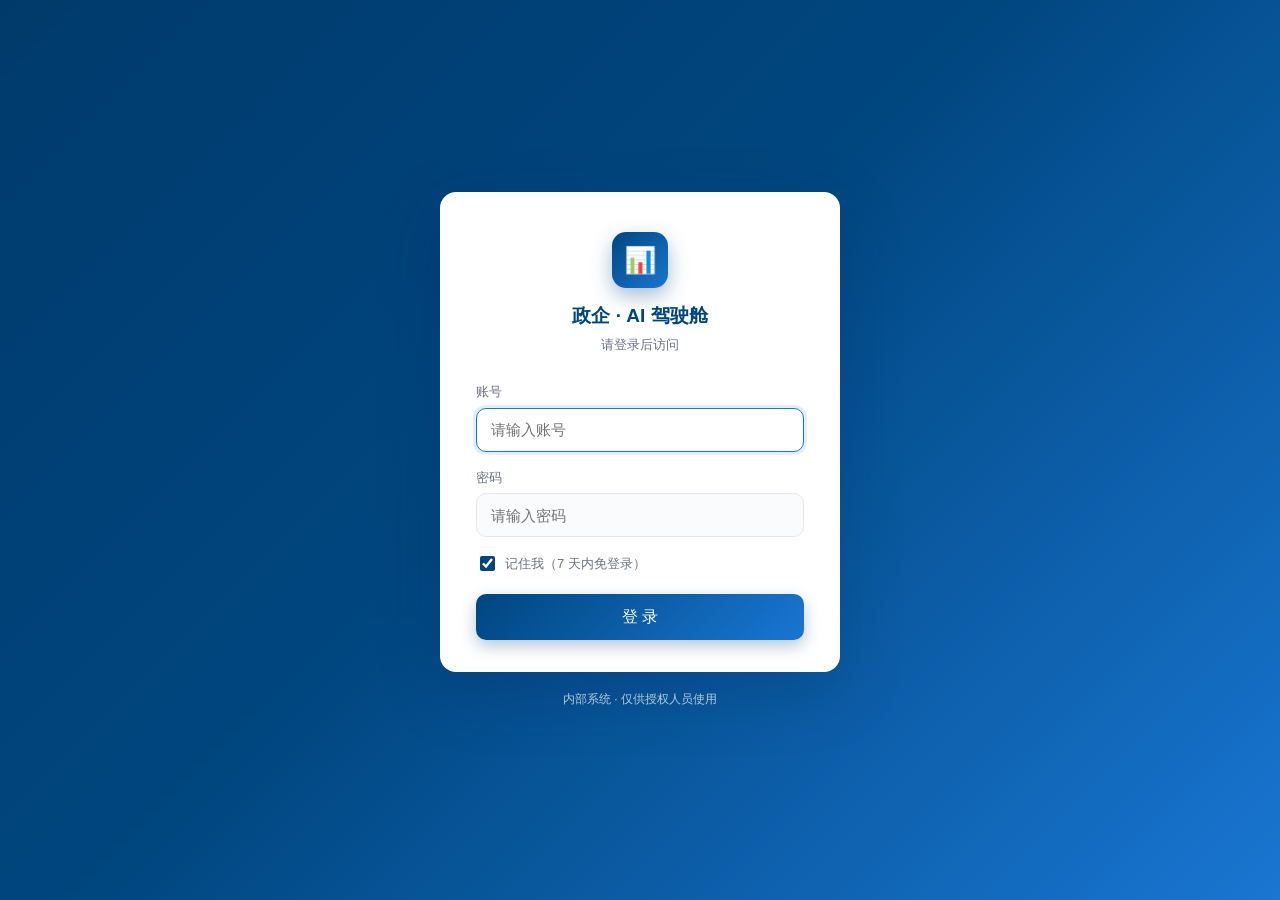
<file: site/index.html>
<!DOCTYPE html>
<html lang="zh-CN">
<head>
  <meta charset="UTF-8">
  <meta name="viewport" content="width=device-width, initial-scale=1.0">
  <title>政企 · AI 驾驶舱</title>
  <meta name="description" content="政企 AI 驾驶舱">
  <!-- 2026-09-08 第三批：favicon（消 /favicon.ico 404 噪声） -->
  <link rel="icon" type="image/svg+xml" href="favicon.svg">
  <link rel="alternate icon" type="image/x-icon" href="favicon.ico">
  <link rel="apple-touch-icon" href="favicon.png">
  <link rel="stylesheet" href="css/reset.css">
  <link rel="stylesheet" href="css/variables.css">
  <link rel="stylesheet" href="css/layout.css">
  <link rel="stylesheet" href="css/kpi.css">
  <link rel="stylesheet" href="css/panel.css">
  <link rel="stylesheet" href="css/components.css">
  <link rel="stylesheet" href="css/tabs.css">
  <!-- 各板块独立样式（2026-08-09 模块化：板块自带 CSS，新增板块加一行即可） -->
  <link rel="stylesheet" href="css/tender.css">
  <link rel="stylesheet" href="css/foldable.css">
  <!-- 2026-09-09 A1：echarts 从首页移除（死重 1MB/传输 336KB，首页图表为
       自绘 SVG 饼图，零消费；大屏 /screen 有独立 vendor 副本）。 -->
</head>
<body>
  <div class="cockpit">

    <!-- ===== 顶部栏（含 Skills / Token 用量，2026-08-06）===== -->
    <header class="topbar">
      
      <!-- ===== 功能标签栏（2026-09-06：从独立一行移入顶栏标题后，风格与顶栏统一）===== -->
      <nav class="tabs" id="tabs" aria-label="板块切换"></nav>
      <div class="topbar__meta">
        <!-- 2026-09-23 P2.2：≤400px 折叠"监控大屏"为仅 emoji；拆 span 让 CSS 可独立隐藏文字（保留 title 提示可访问性） -->
        <a class="topbar__screen-link" href="screen/" target="_blank" rel="noopener" title="打开监控大屏（新窗口）"><span class="topbar__screen-link-emoji" aria-hidden="true">📊</span><span class="topbar__screen-link-text">监控大屏</span></a>
        <!-- 2026-09-23：删「📋 日报」下拉历史清单，仅保留最新日报直链（保证一份常态更新） -->
        <a class="topbar__screen-link" href="/daily/latest.html" target="_blank" rel="noopener" title="打开最新日报（新窗口）">📋 日报</a>
        <span class="topbar__time" id="now">—</span>
        <div class="topbar__user-menu" id="topbar-user-menu">
          <button type="button" class="topbar__user" id="topbar-user" title="当前登录账号，点击展开菜单" aria-haspopup="menu" aria-expanded="false" aria-controls="topbar-dropdown">
            👤 <b id="topbar-user-name">—</b>
            <!-- 2026-09-23：账号-区县标签徽标 -->
            <span id="topbar-user-tag" class="topbar__user-tag" hidden></span>
            <span class="topbar__caret" aria-hidden="true">▾</span>
          </button>
          <div class="topbar__dropdown" id="topbar-dropdown" role="menu" aria-labelledby="topbar-user" hidden>
            <div class="topbar__dropdown-head">
              <span class="topbar__dropdown-label">当前账号</span>
              <span class="topbar__dropdown-name" id="topbar-dropdown-name">—</span>
            </div>
            <div class="topbar__dropdown-stats" id="topbar-dropdown-stats">
              <span class="topbar__dropdown-stat" title="待投标收藏数">
                <span class="topbar__dropdown-icon">📋</span>
                <span>待投标</span>
                <b id="topbar-stat-tender">0</b>
              </span>
              <span class="topbar__dropdown-stat" title="代挂网收藏数">
                <span class="topbar__dropdown-icon">🌐</span>
                <span>代挂网</span>
                <b id="topbar-stat-intention">0</b>
              </span>
            </div>
            <div class="topbar__dropdown-sep" role="separator"></div>
            <button type="button" class="topbar__dropdown-item" id="topbar-switch" role="menuitem" title="切换账号将清 nginx Basic Auth 凭据缓存">
              <span class="topbar__dropdown-icon">🔁</span>
              <span>切换账号</span>
            </button>
            <button type="button" class="topbar__dropdown-item topbar__dropdown-item--danger" id="topbar-logout" role="menuitem" title="退出登录并清 nginx Basic Auth 凭据缓存">
              <span class="topbar__dropdown-icon">🚪</span>
              <span>退出登录</span>
            </button>
          </div>
        </div>
      </div>
    </header>

    <!-- ===== 板块挂载区（由 App 生成各 tab-content + panel__body）===== -->
    <div id="app-mount"></div>

  </div>

  <!-- ===== JS（顺序：框架 → 工具 → 各板块模块 → 入口）=====
       2026-09-09 A2：除 auth 外全部 defer——保持文档相对顺序，不再阻塞
       HTML 解析；auth.js 必须同步（登录守卫需在业务 JS 前生效）。 -->
  <script src="js/auth.js"></script>
  <!-- 2026-09-23：账号 → 区县标签（同步脚本，在 tender.js 之前加载） -->
  <script src="js/user_tags.js"></script>
  <script defer src="js/utils.js"></script>
  <script defer src="js/app.js"></script>
  <!-- 2026-09-29 ESM 拆分：招投标板块由单文件 IIFE 改为 js/tender/ 模块群（真源 tender/frontend/tender/） -->
  <script type="module" src="js/tender/main.js"></script>
  <script defer src="js/foldable.js"></script>
  <script defer src="js/main.js"></script>
</body>
</html>
</file>
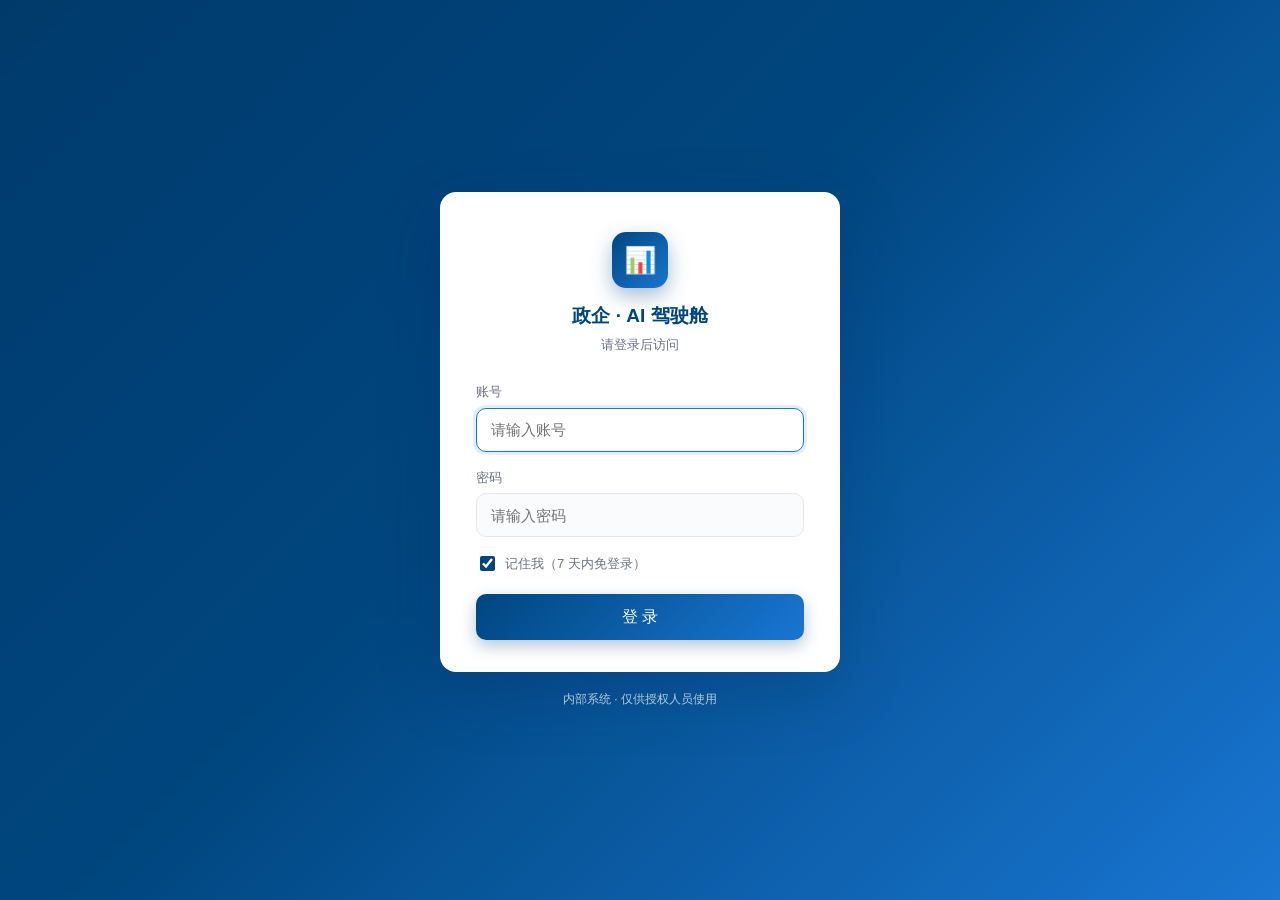
<file: site/login.html>
<!DOCTYPE html>
<html lang="zh-CN">
<head>
  <meta charset="UTF-8">
  <meta name="viewport" content="width=device-width, initial-scale=1.0">
  <title>登录 · 政企 AI 驾驶舱</title>
  <!-- 2026-09-08 第三批：favicon -->
  <link rel="icon" type="image/svg+xml" href="favicon.svg">
  <link rel="alternate icon" type="image/x-icon" href="favicon.ico">
  <link rel="stylesheet" href="css/reset.css">
  <style>
    :root {
      --primary: #00467f;
      --primary-dark: #003a6b;
      --primary-light: #1976d2;
      --accent: #e60012;
      --text: #1f2937;
      --muted: #6b7280;
      --border: #e5e7eb;
      --bg-soft: #eef2f7;
      --radius: 10px;
      --shadow: 0 20px 60px rgba(0, 45, 90, 0.25);
    }
    * { box-sizing: border-box; }
    body {
      margin: 0;
      min-height: 100vh;
      font-family: "PingFang SC", "Microsoft YaHei", -apple-system, BlinkMacSystemFont, "Segoe UI", Roboto, sans-serif;
      background: linear-gradient(135deg, #003a6b 0%, #00467f 45%, #1976d2 100%);
      display: flex;
      align-items: center;
      justify-content: center;
      padding: 20px;
      color: var(--text);
    }
    .login-wrap {
      width: 100%;
      max-width: 400px;
    }
    .login-card {
      background: #fff;
      border-radius: 16px;
      box-shadow: var(--shadow);
      padding: 40px 36px 32px;
      text-align: center;
    }
    .login-logo {
      width: 56px;
      height: 56px;
      border-radius: 14px;
      background: linear-gradient(135deg, var(--primary), var(--primary-light));
      display: inline-flex;
      align-items: center;
      justify-content: center;
      font-size: 26px;
      color: #fff;
      margin-bottom: 14px;
      box-shadow: 0 8px 20px rgba(0, 70, 127, 0.35);
    }
    .login-title {
      font-size: 19px;
      font-weight: 600;
      color: var(--primary);
      margin: 0 0 4px;
    }
    .login-sub {
      font-size: 13px;
      color: var(--muted);
      margin: 0 0 28px;
    }
    .login-field {
      text-align: left;
      margin-bottom: 16px;
    }
    .login-field label {
      display: block;
      font-size: 13px;
      color: var(--muted);
      margin-bottom: 6px;
      font-weight: 500;
    }
    .login-field input {
      width: 100%;
      height: 44px;
      padding: 0 14px;
      border: 1px solid var(--border);
      border-radius: var(--radius);
      font-size: 15px;
      font-family: inherit;
      color: var(--text);
      background: #fafbfc;
      transition: border-color .2s, box-shadow .2s;
      outline: none;
    }
    .login-field input:focus {
      border-color: var(--primary-light);
      box-shadow: 0 0 0 3px rgba(25, 118, 210, 0.12);
      background: #fff;
    }
    .login-remember {
      display: flex;
      align-items: center;
      gap: 7px;
      font-size: 13px;
      color: var(--muted);
      margin: 4px 0 20px;
      cursor: pointer;
      user-select: none;
    }
    .login-remember input {
      width: 15px;
      height: 15px;
      accent-color: var(--primary);
      cursor: pointer;
    }
    .login-btn {
      width: 100%;
      height: 46px;
      border: none;
      border-radius: var(--radius);
      background: linear-gradient(135deg, var(--primary), var(--primary-light));
      color: #fff;
      font-size: 16px;
      font-weight: 500;
      font-family: inherit;
      cursor: pointer;
      transition: opacity .2s, transform .1s;
      box-shadow: 0 6px 16px rgba(0, 70, 127, 0.3);
    }
    .login-btn:hover { opacity: .92; }
    .login-btn:active { transform: translateY(1px); }
    .login-btn:disabled { opacity: .6; cursor: not-allowed; }
    .login-error {
      display: none;
      background: #fef2f2;
      border: 1px solid #fecaca;
      color: #b91c1c;
      font-size: 13px;
      border-radius: 8px;
      padding: 9px 12px;
      margin-top: 14px;
      text-align: left;
    }
    .login-foot {
      text-align: center;
      font-size: 12px;
      color: rgba(255,255,255,.7);
      margin-top: 18px;
    }
    /* 2026-09-10：退出登录后的提示条 */
    .login-bye {
      margin: 12px 0 2px;
      padding: 8px 12px;
      border-radius: 8px;
      background: #e8f5e9;
      color: #2e7d32;
      font-size: 13px;
      text-align: center;
    }
  </style>
</head>
<body>
  <div class="login-wrap">
    <div class="login-card">
      <div class="login-logo">📊</div>
      <h1 class="login-title">政企 · AI 驾驶舱</h1>
      <p class="login-sub">请登录后访问</p>
      <div class="login-bye" id="login-bye" hidden>✓ 已安全退出，请重新登录</div>

      <form id="login-form" autocomplete="on">
        <div class="login-field">
          <label for="login-user">账号</label>
          <input type="text" id="login-user" placeholder="请输入账号" autocomplete="username" autofocus>
        </div>
        <div class="login-field">
          <label for="login-pass">密码</label>
          <input type="password" id="login-pass" placeholder="请输入密码" autocomplete="current-password">
        </div>
        <label class="login-remember">
          <input type="checkbox" id="login-remember" checked> 记住我（7 天内免登录）
        </label>
        <button type="submit" class="login-btn" id="login-btn">
          <span class="login-btn__text">登 录</span>
        </button>
        <div class="login-error" id="login-error"></div>
      </form>
    </div>
    <div class="login-foot">内部系统 · 仅供授权人员使用</div>
  </div>

  <script src="js/auth.js"></script>
  <script>
    /* 2026-09-10：退出登录提示。main.js 退出后跳 /login.html?bye=1；
       这里只做「显示提示 + 清掉 URL 参数」，不参与任何认证判断。 */
    (function () {
      try {
        if (/[?&]bye=1(&|$)/.test(location.search)) {
          var el = document.getElementById('login-bye');
          if (el) el.hidden = false;
          if (window.history && history.replaceState) history.replaceState(null, '', location.pathname);
        }
      } catch (e) {}
    })();
  </script>
</body>
</html>
</file>
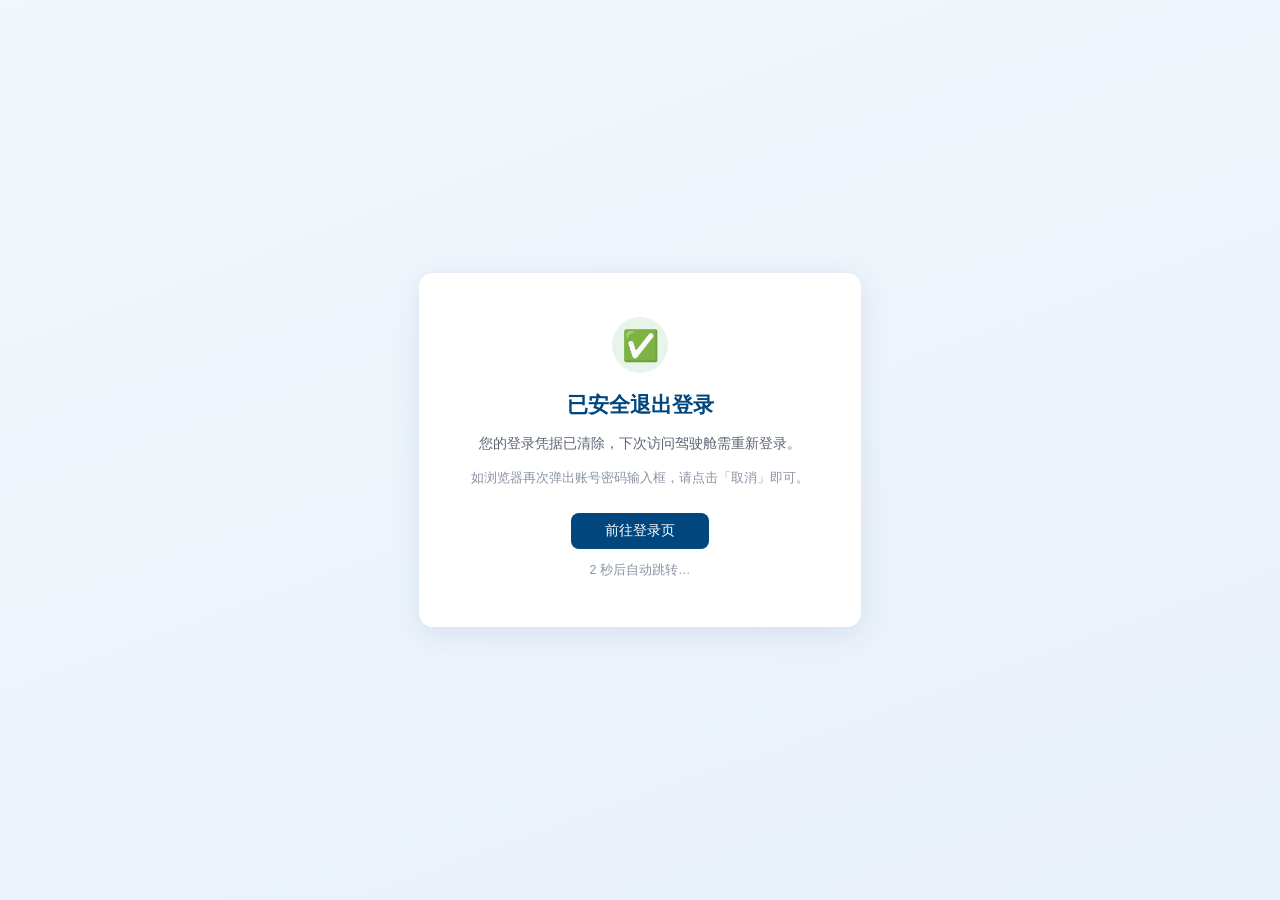
<file: site/logout-done.html>
<!doctype html>
<html lang="zh-CN">
<head>
  <meta charset="utf-8" />
  <meta name="viewport" content="width=device-width, initial-scale=1" />
  <title>已安全退出 · 盐城政企数据驾驶舱</title>
  <meta http-equiv="refresh" content="2;url=/login.html" />
  <style>
    :root { --primary: #00467f; }
    * { margin: 0; padding: 0; box-sizing: border-box; }
    body {
      min-height: 100vh;
      display: flex;
      align-items: center;
      justify-content: center;
      font-family: -apple-system, "PingFang SC", "Microsoft YaHei", sans-serif;
      background: linear-gradient(160deg, #f2f7fc 0%, #e8f0f9 100%);
      color: #1f2d3d;
    }
    .box {
      text-align: center;
      background: #fff;
      padding: 44px 52px;
      border-radius: 14px;
      box-shadow: 0 6px 30px rgba(0, 70, 127, 0.10);
      max-width: 92vw;
    }
    .icon {
      width: 56px; height: 56px;
      margin: 0 auto 18px;
      border-radius: 50%;
      background: #e6f4ea;
      display: flex; align-items: center; justify-content: center;
      font-size: 30px;
    }
    h1 { font-size: 21px; color: var(--primary); margin-bottom: 12px; }
    p { font-size: 13.5px; color: #5b6475; line-height: 1.9; }
    .tip { margin-top: 10px; color: #8a93a3; font-size: 12.5px; }
    a.btn {
      display: inline-block;
      margin-top: 22px;
      padding: 9px 34px;
      background: var(--primary);
      color: #fff;
      border-radius: 8px;
      text-decoration: none;
      font-size: 14px;
    }
    a.btn:hover { background: #005a9e; }
  </style>
</head>
<body>
  <div class="box">
    <div class="icon">✅</div>
    <h1>已安全退出登录</h1>
    <p>您的登录凭据已清除，下次访问驾驶舱需重新登录。</p>
    <p class="tip">如浏览器再次弹出账号密码输入框，请点击「取消」即可。</p>
    <a class="btn" href="/login.html">前往登录页</a>
    <p class="tip">2 秒后自动跳转…</p>
  </div>
</body>
</html>
</file>
<file: site/css/variables.css>
/* ====== CSS 变量 · 浅色商务风格 ====== */

:root {
  /* —— 品牌色（中国移动） —— */
  --color-primary:        #00467f;   /* 移动蓝（主） */
  --color-primary-dark:   #003a6b;
  --color-primary-light:  #1976d2;
  --color-accent:         #e60012;   /* 移动红（强调） */

  /* —— 数据色（图表用） —— */
  --color-data-1: #00467f;
  --color-data-2: #1976d2;
  --color-data-3: #00b8d4;
  --color-data-4: #36c66c;
  --color-data-5: #ffb300;
  --color-data-6: #e60012;
  --color-data-7: #6a5acd;
  --color-data-8: #ff7043;

  /* —— 状态色 —— */
  --color-success: #2e7d32;
  --color-warning: #ed6c02;
  --color-danger:  #d32f2f;
  --color-info:    #0288d1;

  /* —— 中性色 —— */
  --color-bg:          #f0f4fa;     /* 整体背景（2026-09-20 第二波：微蓝调，与移动蓝主题呼应） */
  --color-bg-soft:     #eef2f7;
  --color-card:        #ffffff;     /* 卡片背景 */
  --color-card-hover:  #fafbfc;
  --color-border:      #e5e7eb;
  --color-border-strong: #d1d5db;
  --color-text:        #1f2937;
  --color-text-muted:  #6b7280;
  --color-text-light:  #9ca3af;

  /* —— 字体 —— */
  --font-family: "PingFang SC", "Microsoft YaHei", -apple-system, BlinkMacSystemFont,
                 "Segoe UI", Roboto, "Helvetica Neue", Arial, sans-serif;
  --font-mono:    "SF Mono", Monaco, "Cascadia Code", "Roboto Mono", Consolas, monospace;

  --font-size-xs:  12px;
  --font-size-sm:  13px;
  --font-size-base: 14px;
  --font-size-md:  16px;
  --font-size-lg:  18px;
  --font-size-xl:  24px;
  --font-size-2xl: 32px;
  --font-size-3xl: 42px;
  --font-size-4xl: 56px;

  /* —— 间距 —— */
  --gap-xs: 4px;
  --gap-sm: 8px;
  --gap-md: 16px;
  --gap-lg: 24px;
  --gap-xl: 32px;
  --gap-2xl: 48px;

  /* —— 圆角 —— */
  --radius-sm: 4px;
  --radius-md: 8px;
  --radius-lg: 12px;
  --radius-xl: 16px;

  /* —— 阴影 —— */
  --shadow-sm: 0 1px 2px rgba(15, 23, 42, 0.04);
  --shadow-md: 0 2px 8px rgba(15, 23, 42, 0.06);
  --shadow-lg: 0 4px 16px rgba(15, 23, 42, 0.08);

  /* —— 过渡 —— */
  --transition: 200ms ease;
}
</file>
<file: site/css/layout.css>
/* ====== 整体布局 ====== */

body {
  min-height: 100vh;
  min-height: 100dvh;
  background: var(--color-bg);
}

.cockpit {
  max-width: 1920px;
  margin: 0 auto;
  padding: var(--gap-md);
}

/* 2026-09-20 第二波 D：全局键盘焦点兜底（组件自带更具体的 focus-visible 规则会覆盖此条） */
a:focus-visible,
button:focus-visible {
  outline: 2px solid var(--color-primary-light);
  outline-offset: 2px;
}

/* —— 顶部栏（2026-08-07 紧凑化）—— */
.topbar {
  display: flex;
  align-items: center;
  justify-content: space-between;
  padding: 10px var(--gap-md);
  margin-bottom: 12px;
  /* 2026-09-20 第一波（移动蓝主题）：深→浅 135° 渐变替白底+左色条 */
  background: linear-gradient(135deg, var(--color-primary) 0%, var(--color-primary-light) 100%);
  border-radius: var(--radius-lg);
  box-shadow: 0 4px 12px rgba(0, 70, 127, .15);
}

/* 2026-09-21 第二波 B：移动端顶栏紧凑化（删 h1.title 后更明显） */
@media (max-width: 768px) {
  .topbar { padding: 8px 12px; row-gap: 4px; }
  .topbar__meta { gap: 8px; }
  .topbar__screen-link { padding: 2px 8px; font-size: 11px; }
  .topbar__time { font-size: 12px; }
  .topbar__user { padding: 2px 4px 2px 8px; font-size: 12px; }
}



.topbar__meta {
  display: flex;
  align-items: center;
  gap: 12px;
  font-size: var(--font-size-sm);
  color: rgba(255, 255, 255, .8);
  /* 2026-09-06：tabs 移入标题旁后，meta 改为 auto 推到最右，让 title+tabs 自然成组靠左 */
  margin-left: auto;
}

.topbar__time {
  font-family: var(--font-mono);
  font-size: var(--font-size-base);
  color: #fff;
  font-weight: 500;
}

/* 2026-09-20 删除：顶栏「📢 更新内容」按钮及其变体（.topbar__changelog*）已下线 */
/* 「📊 监控大屏」入口（曾复用 .topbar__changelog 样式；2026-09-20 独立出来，保持原 pill 外观） */
.topbar__screen-link {
  appearance: none;
  border: 1px solid #fff;
  background: #fff;
  color: var(--color-primary);
  font-family: var(--font-family);
  font-size: var(--font-size-xs);
  text-decoration: none;
  white-space: nowrap;
  padding: 3px 10px;
  border-radius: 999px;
  cursor: pointer;
  transition: background var(--transition), border-color var(--transition);
  display: inline-flex;
  align-items: center;
  gap: 4px;
}
.topbar__screen-link:hover {
  background: rgba(255, 255, 255, .18);
  border-color: rgba(255, 255, 255, .8);
  color: #fff;
}
.topbar__screen-link:focus-visible {
  outline: 2px solid rgba(255, 255, 255, .9);
  outline-offset: 2px;
}

/* 2026-09-20 删除：顶栏「🧩 Skills / 💬 Tokens」统计项及对应 divider（无用占位元素） */

/* 顶部栏当前账号 chip + 下拉菜单（2026-08-19） */
.topbar__user-menu {
  position: relative;
  display: inline-flex;
  align-items: center;
}
.topbar__user {
  appearance: none;
  border: 0;
  cursor: pointer;
  background: #fff;
  color: var(--color-primary);
  font-family: var(--font-family);
  font-size: var(--font-size-sm);
  white-space: nowrap;
  padding: 2px 4px 2px 10px;
  border-radius: 999px;
  margin-left: 2px;
  display: inline-flex;
  align-items: center;
  gap: 4px;
  transition: background var(--transition);
}
.topbar__user:hover { background: rgba(255, 255, 255, .85); }
.topbar__user[aria-expanded="true"] {
  background: #fff;
  box-shadow: inset 0 0 0 1px color-mix(in srgb, var(--color-primary) 35%, transparent);
}
.topbar__user:focus-visible {
  outline: 2px solid rgba(255, 255, 255, .9);
  outline-offset: 2px;
}
.topbar__user b {
  color: var(--color-primary-dark);
  font-weight: 600;
  font-family: var(--font-mono);
}
.topbar__caret {
  font-size: 9px;
  opacity: 0.7;
  transition: transform var(--transition);
  display: inline-block;
}
.topbar__user[aria-expanded="true"] .topbar__caret { transform: rotate(180deg); }

/* 2026-09-23：账号-区县徽标（按账号定位 / 默认全部） */
.topbar__user-tag {
  display: inline-block;
  margin-left: 6px;
  padding: 1px 8px;
  font-size: 11px;
  font-weight: 600;
  border-radius: 10px;
  white-space: nowrap;
  vertical-align: middle;
  line-height: 1.4;
}
.topbar__user-tag--located {
  background: rgba(0, 70, 127, 0.12);
  color: var(--color-primary, #00467f);
}
.topbar__user-tag--default {
  background: rgba(107, 114, 128, 0.12);
  color: var(--color-text-muted, #6b7280);
  font-weight: 500;
}

/* 下拉面板 */
.topbar__dropdown {
  position: absolute;
  top: calc(100% + 8px);
  right: 0;
  min-width: 220px;
  max-width: 80vw;
  background: var(--color-card);
  border: 1px solid var(--color-border);
  border-radius: var(--radius-md);
  box-shadow: var(--shadow-lg);
  padding: 4px;
  z-index: 200;
  font-family: var(--font-family);
  /* 2026-09-20 顶栏反色后防继承：白卡片内统一恢复深色正文 */
  color: var(--color-text);
}
.topbar__dropdown[hidden] { display: none; }
/* 下拉箭头（可选顶部小三角） */
.topbar__dropdown::before {
  content: "";
  position: absolute;
  top: -6px;
  right: 14px;
  width: 10px;
  height: 10px;
  background: var(--color-card);
  border-top: 1px solid var(--color-border);
  border-left: 1px solid var(--color-border);
  transform: rotate(45deg);
}

.topbar__dropdown-head {
  display: flex;
  flex-direction: column;
  gap: 2px;
  padding: 10px 12px 12px;
}
.topbar__dropdown-label {
  font-size: 11px;
  color: var(--color-text-light);
}
.topbar__dropdown-name {
  font-size: 14px;
  font-weight: 600;
  color: var(--color-text);
  font-family: var(--font-mono);
}

.topbar__dropdown-stats {
  display: flex;
  flex-direction: column;
  gap: 4px;
  padding: 0 12px 10px;
}
.topbar__dropdown-stat {
  display: flex;
  align-items: center;
  gap: 6px;
  font-size: 12px;
  color: var(--color-text-muted);
}
.topbar__dropdown-stat b {
  margin-left: auto;
  font-family: var(--font-mono);
  font-weight: 600;
  color: var(--color-text);
  background: var(--color-bg-soft);
  padding: 1px 8px;
  border-radius: 999px;
  min-width: 24px;
  text-align: center;
}
.topbar__dropdown-icon {
  font-size: 14px;
  line-height: 1;
}

.topbar__dropdown-sep {
  height: 1px;
  background: var(--color-border);
  margin: 0 6px;
}

.topbar__dropdown-item {
  appearance: none;
  border: 0;
  background: transparent;
  display: flex;
  align-items: center;
  gap: 10px;
  width: 100%;
  padding: 8px 12px;
  border-radius: var(--radius-sm);
  cursor: pointer;
  font-family: var(--font-family);
  font-size: var(--font-size-sm);
  color: var(--color-text);
  text-align: left;
  transition: background var(--transition), color var(--transition);
}
.topbar__dropdown-item:hover { background: var(--color-bg-soft); }
.topbar__dropdown-item:focus-visible {
  outline: 2px solid var(--color-primary-light);
  outline-offset: -2px;
}
.topbar__dropdown-item--danger { color: var(--color-danger); }
.topbar__dropdown-item--danger:hover {
  background: color-mix(in srgb, var(--color-danger) 10%, var(--color-card));
  color: var(--color-danger);
}

/* —— 底部（2026-08-09 已删：维护手册按钮移除，footer 无内容）—— */
/* 2026-09-17 已删：版本徽标移除（changelog.js 同步清掉渲染逻辑） */

/* ====== 移动端（≤768px）====== */
@media (max-width: 768px) {
  .cockpit {
    padding: var(--gap-sm);
    padding-bottom: calc(var(--gap-sm) + env(safe-area-inset-bottom));
  }

  .topbar {
    flex-direction: row;
    align-items: center;
    gap: 8px;
    padding: 7px 10px;
    margin-bottom: 8px;
    /* 2026-09-06：tabs 移入顶栏后，移动端换行布局（tabs 独占第二行） */
    flex-wrap: wrap;
  }

  .topbar__meta {
    margin-left: auto;
    flex-shrink: 1;
    min-width: 0;
    font-size: var(--font-size-xs);
    display: flex;
    align-items: center;
    gap: 6px;
    overflow: hidden;
  }

  .topbar__time {
    font-size: var(--font-size-xs);
  }

  /* 2026-08-07：手机端面板内边距收紧 */
  .panel__body {
    padding: 10px;
  }

  .panel__head {
    padding: 8px 10px;
  }
}

/* ============================================
 * 2026-08-18 · 移动端弹性缩放 v3（clamp 自动适配 360~430）
 * 仅对 ≤768px 生效；桌面端零影响。基准 390px。
 * ============================================ */
@media (max-width: 768px) {
  .cockpit {
    padding: clamp(6px, 1.8vw, 10px);
    padding-bottom: calc(clamp(6px, 1.8vw, 10px) + env(safe-area-inset-bottom));
  }

  /* 顶部栏：紧凑 + 字号随宽缩放
   * 2026-09-23 P0.1：覆盖桌面 space-between —— 移动端用 flex-start + title 右推 meta，
   * 标题不再因"单元素独占一行"被 justify-content 居中；同 row 排开避免日期/用户菜单被挤换行。 */
  .topbar {
    padding: clamp(6px, 1.8vw, 10px) clamp(8px, 2.4vw, 14px);
    margin-bottom: clamp(6px, 1.6vw, 10px);
    gap: clamp(4px, 1.2vw, 8px);
    justify-content: flex-start;
    flex-wrap: nowrap;
  }
  .topbar__meta {
    gap: clamp(4px, 1.2vw, 8px);
    margin-left: 0;
    flex-shrink: 1;
    min-width: 0;
  }
  .topbar__time { font-size: clamp(11px, 2.8vw, 13px); }
  .topbar__user { font-size: clamp(11px, 2.8vw, 13px); padding: 2px 6px; }
  /* 2026-09-23 P0.2：≤480px 把日期格式缩成 MM-DD，避免 "2026年09月23日" 在窄屏被强制换行 */
  .topbar__time {
    font-size: clamp(11px, 2.8vw, 13px);
    white-space: nowrap;
  }
  .topbar__dropdown { min-width: clamp(180px, 60vw, 220px); }
  .topbar__dropdown-item { font-size: clamp(12px, 3vw, 14px); padding: clamp(7px, 2vw, 10px) clamp(10px, 3vw, 14px); }

  /* 面板内边距：随宽缩放（panel.css 已加同规则，此处留作冗余备份） */
}

/* 2026-09-23 P0.1 补充：≤420px 允许 topbar 换行 —— 极窄屏（iPhone SE 375 / 14 390 / Galaxy S8 360）
   同一行排不下 title+meta，会把 yankai 用户菜单截断。允许 wrap 后：title row 1 左对齐，meta row 2 完整可见。
   ≥421px 仍保持 nowrap（iPhone 14 Pro Max 430+ 一行排得开）。 */
@media (max-width: 420px) {
  .topbar {
    flex-wrap: wrap;
    row-gap: 4px;
  }
  /* 2026-09-23 P2.2：≤400px 把"📊 监控大屏"折叠成仅 emoji（文字占 4~5 个汉字宽度 ≈35px，省出空间给 yankai） */
  .topbar__screen-link-text { display: none; }
  .topbar__screen-link { padding: 3px 8px; }
}

/* ≥481px 横屏/中大屏：内容略宽裕（panel.css 已加） */

/* ============================================
 * 2026-08-18 v4 · 平板端布局骨架（768~1365）
 * - 顶部栏/面板/容器 调整为平板风格
 * - 宽整理：间距宽松、信息分块清晰
 * ============================================ */

/* —— 平板竖屏 / 小折叠屏展开（768~1024） —— */
@media (min-width: 768px) and (max-width: 1024px) {
  .cockpit {
    padding: clamp(12px, 1.8vw, 18px);
    padding-bottom: calc(clamp(12px, 1.8vw, 18px) + env(safe-area-inset-bottom));
  }
  .topbar {
    padding: clamp(10px, 1.6vw, 14px) clamp(14px, 2.2vw, 20px);
    margin-bottom: clamp(10px, 1.6vw, 14px);
    gap: clamp(8px, 1.4vw, 14px);
  }
  
  .topbar__meta { gap: clamp(6px, 1vw, 10px); }
  .topbar__time { font-size: clamp(12px, 1.6vw, 14px); }
}

/* —— 平板横屏 / 小桌面（1025~1365） —— */
@media (min-width: 1025px) and (max-width: 1365px) {
  .cockpit {
    padding: clamp(14px, 1.4vw, 20px);
    padding-bottom: calc(clamp(14px, 1.4vw, 20px) + env(safe-area-inset-bottom));
  }
  .topbar {
    padding: clamp(10px, 1.2vw, 14px) clamp(16px, 1.6vw, 24px);
    margin-bottom: clamp(10px, 1.2vw, 16px);
  }
  
  .topbar__time { font-size: clamp(12px, 1.2vw, 14px); }
}
</file>
<file: site/css/kpi.css>
/* ====== 顶部 KPI 卡片 ====== */

.kpi {
  display: grid;
  grid-template-columns: repeat(4, 1fr);
  gap: var(--gap-md);
  margin-bottom: var(--gap-lg);
}

.kpi__card {
  position: relative;
  display: flex;
  flex-direction: column;
  gap: var(--gap-sm);
  padding: var(--gap-lg);
  background: var(--color-card);
  border-radius: var(--radius-lg);
  box-shadow: var(--shadow-sm);
  border-top: 3px solid var(--color-primary);
  overflow: hidden;
  transition: box-shadow var(--transition), transform var(--transition);
}

.kpi__card:hover {
  box-shadow: var(--shadow-md);
  transform: translateY(-2px);
}

.kpi__card[data-key="agent"]    { border-top-color: var(--color-primary); }
.kpi__card[data-key="skills"]  { border-top-color: var(--color-data-3); }
.kpi__card[data-key="sessions"] { border-top-color: var(--color-data-4); }
.kpi__card[data-key="tokens"]  { border-top-color: var(--color-accent); }

.kpi__head {
  display: flex;
  align-items: center;
  justify-content: space-between;
}

.kpi__label {
  font-size: var(--font-size-sm);
  color: var(--color-text-muted);
  font-weight: 500;
}

.kpi__icon {
  width: 32px;
  height: 32px;
  display: flex;
  align-items: center;
  justify-content: center;
  border-radius: var(--radius-sm);
  background: var(--color-bg-soft);
  color: var(--color-primary);
  font-size: var(--font-size-md);
}

.kpi__card[data-key="skills"]  .kpi__icon { color: var(--color-data-3); }
.kpi__card[data-key="sessions"] .kpi__icon { color: var(--color-data-4); }
.kpi__card[data-key="tokens"]  .kpi__icon { color: var(--color-accent); }

.kpi__value {
  display: flex;
  align-items: baseline;
  gap: var(--gap-xs);
}

.kpi__num {
  font-size: var(--font-size-3xl);
  font-weight: 700;
  color: var(--color-text);
  font-family: var(--font-mono);
  line-height: 1;
}

.kpi__unit {
  font-size: var(--font-size-sm);
  color: var(--color-text-muted);
}

.kpi__sub {
  display: flex;
  gap: var(--gap-md);
  font-size: var(--font-size-xs);
  color: var(--color-text-muted);
  padding-top: var(--gap-sm);
  border-top: 1px dashed var(--color-border);
}

.kpi__sub span b {
  color: var(--color-text);
  font-weight: 600;
  font-family: var(--font-mono);
}

.kpi__delta {
  display: inline-flex;
  align-items: center;
  gap: 2px;
  font-weight: 600;
  font-family: var(--font-mono);
}

.kpi__delta--up   { color: var(--color-success); }
.kpi__delta--down { color: var(--color-danger); }

@media (max-width: 1280px) {
  .kpi {
    grid-template-columns: repeat(2, 1fr);
  }
}

/* 2026-08-04 手机排版优化：KPI 2×2 紧凑 */
@media (max-width: 768px) {
  .kpi {
    gap: var(--gap-sm);
  }
  .kpi__card {
    padding: var(--gap-sm) var(--gap-md);
  }
  .kpi__num {
    font-size: 24px;
  }
  .kpi__sub {
    flex-direction: column;
    align-items: flex-start;
    gap: 2px;
  }
}

/* 2026-08-18 v3：KPI 字号随屏宽缩放，gap/padding 同步 */
@media (max-width: 768px) {
  .kpi { gap: clamp(6px, 1.8vw, 10px); }
  .kpi__card {
    padding: clamp(6px, 1.8vw, 10px) clamp(10px, 2.6vw, 14px);
  }
  .kpi__num { font-size: clamp(20px, 5.6vw, 26px); }
  .kpi__label { font-size: clamp(11px, 2.8vw, 13px); }
}

/* 2026-08-18 v4：平板 KPI 4 列横排，骨架宽松 */
@media (min-width: 768px) and (max-width: 1024px) {
  .kpi {
    grid-template-columns: repeat(4, minmax(0, 1fr));
    gap: clamp(10px, 1.4vw, 14px);
  }
  .kpi__card { padding: clamp(10px, 1.4vw, 14px) clamp(14px, 1.8vw, 18px); }
  .kpi__num { font-size: clamp(22px, 3vw, 28px); }
  .kpi__label { font-size: clamp(12px, 1.6vw, 13px); }
}
@media (min-width: 1025px) and (max-width: 1365px) {
  .kpi {
    grid-template-columns: repeat(4, minmax(0, 1fr));
    gap: clamp(12px, 1.2vw, 16px);
  }
  .kpi__card { padding: clamp(12px, 1.2vw, 14px) clamp(14px, 1.4vw, 18px); }
  .kpi__num { font-size: clamp(24px, 1.6vw, 28px); }
}
</file>
<file: site/css/panel.css>
/* ====== 板块容器 ====== */

.panel {
  background: var(--color-card);
  border-radius: var(--radius-lg);
  box-shadow: var(--shadow-sm);
  margin-bottom: var(--gap-lg);
  overflow: hidden;
}

.panel__head {
  display: flex;
  align-items: center;
  justify-content: space-between;
  padding: 10px var(--gap-md);
  border-bottom: 1px solid var(--color-border);
  background: linear-gradient(180deg, #ffffff 0%, var(--color-bg-soft) 100%);
}

.panel__title {
  display: flex;
  align-items: center;
  gap: var(--gap-sm);
  font-size: var(--font-size-md);
  font-weight: 600;
  color: var(--color-primary);
}

.panel__title::before {
  content: "";
  display: inline-block;
  width: 4px;
  height: 16px;
  background: var(--color-primary);
  border-radius: 2px;
}

.panel__hint {
  font-size: var(--font-size-xs);
  color: var(--color-text-muted);
}

.panel__body {
  padding: var(--gap-md);
}

/* 2026-08-18 v3：移动端 panel 内边距随屏宽缩放 */
@media (max-width: 768px) {
  .panel__body { padding: clamp(8px, 2.4vw, 12px); }
  .panel__head { padding: clamp(6px, 1.8vw, 10px) clamp(8px, 2.4vw, 12px); }
}
@media (min-width: 481px) and (max-width: 768px) {
  .panel__body { padding: clamp(10px, 2.6vw, 14px); }
}

/* 2026-08-18 v4：平板 panel —— 宽松整理 */
@media (min-width: 768px) and (max-width: 1024px) {
  .panel { margin-bottom: clamp(14px, 1.8vw, 18px); }
  .panel__body { padding: clamp(14px, 2vw, 18px); }
  .panel__head { padding: clamp(10px, 1.6vw, 14px) clamp(14px, 2vw, 18px); }
  .panel__title { font-size: clamp(15px, 1.8vw, 17px); }
  .panel__hint { font-size: clamp(12px, 1.6vw, 13px); }
}
@media (min-width: 1025px) and (max-width: 1365px) {
  .panel { margin-bottom: clamp(14px, 1.4vw, 18px); }
  .panel__body { padding: clamp(14px, 1.4vw, 18px); }
  .panel__head { padding: clamp(10px, 1.2vw, 14px) clamp(16px, 1.6vw, 20px); }
}
</file>
<file: site/css/components.css>
/* ====== 通用组件 ====== */

/* —— 加载占位 —— */
.loading {
  display: flex;
  align-items: center;
  justify-content: center;
  min-height: 240px;
  color: var(--color-text-light);
  font-size: var(--font-size-sm);
}

.loading::before {
  content: "";
  width: 16px;
  height: 16px;
  margin-right: var(--gap-sm);
  border: 2px solid var(--color-border);
  border-top-color: var(--color-primary);
  border-radius: 50%;
  animation: spin 800ms linear infinite;
}

@keyframes spin {
  to { transform: rotate(360deg); }
}

/* —— 空状态 —— */
.empty {
  display: flex;
  align-items: center;
  justify-content: center;
  min-height: 240px;
  color: var(--color-text-light);
  font-size: var(--font-size-sm);
}

/* —— 模块错误占位（2026-08-09 模块化：某板块失败不影响其他板块）—— */
.module-error {
  display: flex;
  flex-direction: column;
  align-items: center;
  justify-content: center;
  min-height: 260px;
  padding: 32px 20px;
  text-align: center;
  color: var(--color-text-muted);
}

.module-error__icon {
  font-size: 40px;
  margin-bottom: 12px;
}

.module-error__title {
  font-size: var(--font-size-md);
  font-weight: 600;
  color: var(--color-text);
  margin-bottom: 6px;
}

.module-error__hint {
  font-size: var(--font-size-sm);
  margin-bottom: 12px;
}

.module-error__detail {
  font-size: 12px;
  color: var(--color-text-light);
  max-width: 480px;
  overflow-wrap: break-word;
  margin-bottom: 16px;
}

.module-error__retry {
  appearance: none;
  border: 1px solid var(--color-border);
  background: var(--color-card);
  color: var(--color-primary);
  padding: 8px 24px;
  border-radius: var(--radius-md);
  font-size: var(--font-size-sm);
  font-weight: 500;
  cursor: pointer;
  transition: border-color 150ms, background 150ms;
  font-family: var(--font-family);
}

.module-error__retry:hover {
  border-color: var(--color-primary);
  background: #f0f6fc;
}

/* —— 提示 toast（2026-08-09 已删：无 JS 调用，死代码）—— */

/* 移动端：底部居中，避免遮挡顶栏与内容 */

/* —— 更新公告弹窗（2026-08-16 版本号驱动）—— */
.cl-modal {
  position: fixed;
  inset: 0;
  z-index: 9999;
  display: flex;
  align-items: center;
  justify-content: center;
  padding: 20px;
  background: rgba(15, 23, 42, 0.55);
  backdrop-filter: blur(3px);
  opacity: 0;
  transition: opacity 200ms ease;
}

.cl-modal--in { opacity: 1; }
.cl-modal--out { opacity: 0; }

.cl-modal__card {
  width: 100%;
  max-width: 560px;
  max-height: 82vh;
  overflow-y: auto;
  background: var(--color-card, #fff);
  border-radius: var(--radius-lg, 14px);
  box-shadow: 0 20px 50px rgba(2, 6, 23, 0.35);
  padding: 24px 24px 20px;
  position: relative;
  transform: translateY(14px) scale(0.98);
  transition: transform 200ms ease;
}

.cl-modal--in .cl-modal__card { transform: translateY(0) scale(1); }

.cl-modal__close {
  position: absolute;
  top: 14px;
  right: 14px;
  width: 30px;
  height: 30px;
  border: none;
  background: transparent;
  color: var(--color-text-light, #94a3b8);
  font-size: 15px;
  cursor: pointer;
  border-radius: 8px;
  transition: background 150ms, color 150ms;
  font-family: var(--font-family, inherit);
}

.cl-modal__close:hover {
  background: rgba(0, 0, 0, 0.06);
  color: var(--color-text, #0f172a);
}

.cl-modal__head {
  display: flex;
  align-items: center;
  gap: 12px;
  margin-bottom: 18px;
  padding-right: 30px;
}

.cl-modal__icon {
  width: 44px;
  height: 44px;
  flex: 0 0 44px;
  border-radius: 12px;
  background: linear-gradient(135deg, #e0f2fe, #d1fae5);
  display: flex;
  align-items: center;
  justify-content: center;
  font-size: 22px;
}

.cl-modal__title {
  font-size: 17px;
  font-weight: 700;
  color: var(--color-text, #0f172a);
  line-height: 1.35;
}

.cl-modal__sub {
  font-size: 12px;
  color: var(--color-text-light, #64748b);
  margin-top: 2px;
}

.cl-modal__list {
  list-style: none;
  margin: 0 0 20px;
  padding: 0;
  display: flex;
  flex-direction: column;
  gap: 10px;
}

.cl-modal__item {
  display: flex;
  align-items: flex-start;
  gap: 8px;
  font-size: 13px;
  line-height: 1.6;
  color: var(--color-text, #0f172a);
  background: var(--color-bg, #f8fafc);
  border-radius: 10px;
  padding: 10px 12px;
}

.cl-modal__tag {
  flex: 0 0 auto;
  font-size: 11px;
  font-weight: 600;
  padding: 2px 8px;
  border-radius: 999px;
  margin-top: 2px;
  background: #dbeafe;
  color: #1d4ed8;
}

.cl-modal__tag:empty { display: none; }

.cl-modal__text { flex: 1; }

.cl-modal__foot {
  display: flex;
  align-items: center;
  justify-content: flex-end;
  gap: 12px;
  border-top: 1px solid var(--color-border, #e2e8f0);
  padding-top: 14px;
}

.cl-modal__note {
  font-size: 11px;
  color: var(--color-text-light, #94a3b8);
}

.cl-modal__btn {
  appearance: none;
  border: none;
  background: linear-gradient(135deg, #2563eb, #1d4ed8);
  color: #fff;
  font-size: 13px;
  font-weight: 600;
  padding: 9px 26px;
  border-radius: 10px;
  cursor: pointer;
  transition: opacity 150ms, transform 100ms;
  font-family: var(--font-family, inherit);
}

.cl-modal__btn:hover { opacity: 0.9; }
.cl-modal__btn:active { transform: scale(0.97); }

@media (max-width: 640px) {
  .cl-modal { padding: 14px; }
  .cl-modal__card { padding: 18px 16px 16px; }
  .cl-modal__title { font-size: 15px; }
  .cl-modal__icon { width: 38px; height: 38px; flex-basis: 38px; font-size: 19px; }
  .cl-modal__foot { flex-direction: column-reverse; align-items: stretch; }
  .cl-modal__note { text-align: center; }
}

/* —— 空板块占位（2026-08-09：内容待填充的板块）—— */
.module-empty {
  display: flex;
  flex-direction: column;
  align-items: center;
  justify-content: center;
  min-height: 260px;
  padding: 32px 20px;
  text-align: center;
  color: var(--color-text-muted);
}

.module-empty__icon {
  font-size: 40px;
  margin-bottom: 12px;
}

.module-empty__title {
  font-size: var(--font-size-md);
  font-weight: 600;
  color: var(--color-text);
  margin-bottom: 6px;
}

.module-empty__hint {
  font-size: var(--font-size-sm);
  color: var(--color-text-light);
}

/* 2026-08-18 v4：平板端调整 */
@media (min-width: 768px) and (max-width: 1024px) {
  .module-empty { padding: 36px 24px; min-height: 280px; }
  .module-empty__icon { font-size: 44px; }
  .module-empty__title { font-size: clamp(15px, 1.8vw, 17px); }
}
</file>
<file: site/css/tabs.css>
/* ====== 功能标签栏 ======
 *
 * 2026-09-06：tabs 移入 .topbar（标题之后），样式与 h1 标题统一：
 *  - 紧贴标题右侧，无胶囊/无边框
 *  - 激活态与标题同款：主色 #00467f、font-weight 600、同字号
 *  - 激活 tab 视觉上就是标题的延续（当前 5310 站点单 tab 场景）
 *  - 非激活 tab 用弱化灰 + hover 主色，仍保持可点感
 */

.tabs {
  display: flex;
  align-items: baseline;
  gap: 2px;
  /* 2026-09-21 删 h1.title 后：去掉与标题对齐用的左 margin/padding/分隔线 */
  margin: 0;
  padding-left: 0;
  border-left: none;
}

.tab {
  appearance: none;
  border: none;
  background: transparent;
  padding: 0;
  font-size: 20px;
  font-weight: 600;
  letter-spacing: 1px;
  line-height: 1.4;
  color: #fff;
  font-family: var(--font-family);
  cursor: pointer;
  white-space: nowrap;
  transition: color var(--transition);
}

/* 2026-09-20 第二波 C：激活 tab 底部亮蓝实线条（负 margin 抵消高度，不推挤基线） */
.tab--active {
  border-bottom: 3px solid #66b1ff;
  margin-bottom: -3px;
}

/* 非激活 tab：弱化为次级色（站点未来扩展多 tab 时有效） */
.tab:not(.tab--active) {
  color: rgba(255, 255, 255, .55);
  font-weight: 500;
}

.tab:not(.tab--active):hover {
  color: #fff;
}

/* ====== Tab 内容切换 ====== */

.tab-content {
  display: none;
}

.tab-content--active {
  display: block;
}

/* ====== 移动端（≤768px）：标题与 tab 同行排开，左对齐 ====
 * 2026-09-23 P0.1：删除原 "tab 独占第二行 + 居中" 设计 —— 标题"招投标信息栏"作为活跃 tab
 * 在 ≤430px 单独占行时看起来"飘"在屏幕中间。改为与 meta 同行左对齐，靠 margin-right:auto
 * 推到顶栏左边，meta 排到右侧（layout.css P0.1 规则配套）。
 * 不再设 .topbar flex-wrap —— 由 layout.css 统一接管，避免重复规则互相覆盖。 */
@media (max-width: 768px) {
  .tabs {
    margin: 0;
    padding: 0;
    border-left: none;
    justify-content: flex-start;
    flex-shrink: 0;
    margin-right: auto;  /* 把 meta 推到右侧 */
  }
  .tab {
    font-size: clamp(14px, 3.8vw, 17px);
    letter-spacing: 0.2px;
  }
  .tab:not(.tab--active) {
    font-weight: 600;
  }
}

/* 2026-08-18 v4 兼容：平板/桌面由 .topbar flex 统一接管，仅微调字号 */
@media (min-width: 768px) and (max-width: 1024px) {
  .tab { font-size: 17px; }
  .tabs { margin-left: 12px; padding-left: 12px; }
}
@media (min-width: 1025px) and (max-width: 1365px) {
  .tab { font-size: 19px; }
}
</file>
<file: site/css/tender.css>
/* ====== 招投标日报板块 ====== */

/* —— 汇总卡片 —— */
.tender-summary {
  display: grid;
  grid-template-columns: repeat(4, 1fr);
  gap: 10px;
  margin-bottom: 12px;
}

.tender-summary__card {
  display: flex;
  /* 2026-09-21：单行布局下改用 center 对齐，让 label/value 在卡片垂直中心线对齐（之前 baseline 导致小字"沉底"） */
  flex-direction: row;
  align-items: center;
  gap: 6px;
  padding: 8px 14px;
  background: var(--color-bg-soft);
  border-radius: var(--radius-md);
  border-left: 3px solid var(--color-primary);
  /* 2026-09-20 第一波：柔和阴影增层次 */
  box-shadow: 0 1px 3px rgba(15, 23, 42, .06);
}
/* 2026-09-20：单行布局辅助——value 自动推到卡片右端 */
.tender-summary__card .tender-summary__value {
  margin-left: auto;
}

.tender-summary__card--accent {
  border-left-color: var(--color-accent);
}

/* 2026-09-20：--info 的单行布局已下沉到基类，这里只剩 border-left 颜色 */
.tender-summary__card--info {
  border-left-color: var(--color-data-3);
}

.tender-summary__card--success {
  border-left-color: var(--color-data-4);
}

/* 抓取时间卡：2026-09-20 起改用基类单行布局，独立 grid 规则与 sub nowrap 已不需 */

.tender-summary__label {
  font-size: var(--font-size-xs);
  color: var(--color-text-muted);
  font-weight: 500;
}

.tender-summary__value {
  font-size: var(--font-size-xl);
  font-weight: 700;
  color: var(--color-primary);
  font-family: var(--font-mono);
  line-height: 1.1;
  /* 2026-09-20 第一波：数字纵向蓝渐变（color 为非 webkit 回退）。
     子 span 需实色的必须显式覆盖 -webkit-text-fill-color，否则继承 transparent 隐形 */
  background: linear-gradient(180deg, var(--color-primary) 0%, var(--color-primary-light) 100%);
  -webkit-background-clip: text;
  background-clip: text;
  -webkit-text-fill-color: transparent;
}

.tender-summary__value--accent {
  color: var(--color-accent);
  -webkit-text-fill-color: var(--color-accent);
}

.tender-summary__sub {
  font-size: var(--font-size-xs);
  color: var(--color-text-light);
}

/* 抓取时间：与日期同行（2026-09-20 改：原 display:block 上下堆两行，
   改为 inline 与日期同基线对齐，进一步压缩上下高度） */
.tender-summary__time {
  display: inline;
  font-size: var(--font-size-md);
  font-weight: 600;
  color: var(--color-text-muted);
  -webkit-text-fill-color: var(--color-text-muted);
  margin-left: 4px;
}

/* 2026-09-23 P1.1：value+sub 列布局。"时间"卡把 val/unit 拆开上下堆，
   与其他3卡"大数字 + 小注脚"的视觉权重对齐，避免"17 小时前"占过多横向。 */
.tender-summary__value-group {
  display: flex;
  flex-direction: column;
  align-items: flex-end;
  margin-left: auto;
  line-height: 1.1;
}
.tender-summary__value-group .tender-summary__value {
  margin-left: 0;  /* 覆盖原 .tender-summary__card .tender-summary__value { margin-left: auto } */
}
.tender-summary__value-group .tender-summary__sub {
  display: block;
  font-size: var(--font-size-xs);
  font-weight: 500;
  color: var(--color-text-muted);
  -webkit-text-fill-color: var(--color-text-muted);
  margin-top: 1px;
  line-height: 1.2;
}

/* —— 项目进度：三个主状态 + 辅助入口 —— */
.tender-stage {
  display: flex;
  align-items: center;
  justify-content: space-between;
  gap: var(--gap-md);
  margin-bottom: 10px;
  padding: 4px;
  background: var(--color-bg-soft);
  border: 1px solid var(--color-border);
  border-radius: var(--radius-md);
}

.tender-stage__primary,
.tender-stage__secondary {
  display: flex;
  align-items: center;
  gap: 4px;
  flex-wrap: wrap;
}

.tender-stage__secondary {
  padding-left: var(--gap-md);
  border-left: 1px solid var(--color-border);
}

.tender-stage__btn {
  appearance: none;
  border: 0;
  border-radius: var(--radius-sm);
  padding: 8px 12px;
  background: transparent;
  color: var(--color-text-muted);
  font-size: var(--font-size-sm);
  font-weight: 600;
  cursor: pointer;
  transition: color var(--transition), background var(--transition), transform var(--transition);
}

.tender-stage__btn:hover {
  color: var(--color-primary);
  background: var(--color-card);
}

.tender-stage__btn:active { transform: translateY(1px); }

.tender-stage__btn:focus-visible {
  outline: 2px solid var(--color-primary);
  outline-offset: 2px;
}

.tender-stage__btn--active {
  color: #fff;
  background: var(--color-primary);
}

.tender-stage__count {
  display: inline-block;
  min-width: 1.5em;
  margin-left: 6px;
  font-family: var(--font-mono);
  font-size: var(--font-size-xs);
  text-align: center;
  opacity: .78;
}

.tender-award-table td:nth-child(2) {
  min-width: 180px;
  font-weight: 500;
}

.tender-confidence {
  display: inline-flex;
  align-items: center;
  padding: 2px 6px;
  border-radius: 3px;
  background: var(--color-bg-soft);
  color: var(--color-text-muted);
  font-size: 11px;
  font-weight: 600;
  white-space: nowrap;
}

.tender-confidence--high,
.tender-confidence--manual {
  background: #e9f6ed;
  color: var(--color-success);
}

.tender-confidence--medium {
  background: #fff4e5;
  color: var(--color-warning);
}

.tender-confidence--low {
  background: #fff0f0;
  color: var(--color-danger);
}

/* （2026-08-06 原"更多筛选"details 已移除：筛选项并入第一行，搜索框单独下行） */

/* —— ICT 项目表格 —— */
.tender-table-wrap {
  overflow-x: auto;
  margin-bottom: var(--gap-lg);
  max-width: 100%;
  width: 100%;
}

.tender-table {
  width: 100%;
  border-collapse: collapse;
  font-size: var(--font-size-sm);
}

.tender-table thead th {
  text-align: left;
  padding: var(--gap-sm) var(--gap-md);
  background: var(--color-bg-soft);
  color: var(--color-text-muted);
  font-weight: 600;
  font-size: var(--font-size-xs);
  border-bottom: 2px solid var(--color-border);
  white-space: nowrap;
}

.tender-table tbody td {
  padding: var(--gap-sm) var(--gap-md);
  border-bottom: 1px solid var(--color-border);
  color: var(--color-text);
  vertical-align: top;
}

.tender-table tbody tr {
  border-left: 3px solid transparent;
  transition: background var(--transition);
}

.tender-table tbody tr:hover {
  background: var(--color-card-hover);
}

.tender-table tbody tr--ict {
  border-left-color: var(--color-accent);
}

.tender-table__title a {
  color: var(--color-text);
  font-weight: 500;
  text-decoration: none;
}

.tender-table__title a:hover {
  color: var(--color-primary);
}

/* 长标题省略号，避免换行破坏观感（2026-08-06）
   模板字符串的缩进换行会变成 td 内文本节点，在 normal 下折叠为空格，
   导致 NEW/badge/标题等多 inline 元素组合时在空格处换行撑高行。
   强制整列单行 + 溢出隐藏解决。 */
.tender-table__title {
  max-width: 420px;
  width: 38%;
  min-width: 260px;
  white-space: nowrap;
  overflow: hidden;
}

.tender-table__title a {
  display: inline-block;
  max-width: calc(100% - 175px);  /* 预留星星/NEW/ICT/badge 等标签宽度 */
  overflow: hidden;
  text-overflow: ellipsis;
  white-space: nowrap;
  vertical-align: middle;
}

/* 子元素统一垂直对齐，避免 inline-flex baseline 撑高行框（2026-08-06） */
.tender-table__title > * {
  vertical-align: middle;
}

/* —— 收藏按钮（2026-08-06）—— */
.tender-fav-btn {
  appearance: none;
  border: 0;
  background: transparent;
  cursor: pointer;
  font-size: 20px;
  line-height: 1;
  padding: 2px 5px 2px 0;
  margin-right: 2px;
  color: #c9c2b0;
  text-shadow: 0 1px 2px rgba(0,0,0,0.15);
  transition: color var(--transition), transform var(--transition), text-shadow var(--transition);
  vertical-align: -2px;
}

.tender-fav-btn:hover {
  color: #ffb800;
  transform: scale(1.25);
  text-shadow: 0 0 6px rgba(255, 184, 0, 0.55);
}

.tender-fav-btn--on {
  color: #ffb800;
  text-shadow: 0 0 6px rgba(255, 184, 0, 0.45);
}

.tender-fav-btn:active {
  transform: scale(0.92);
}

.tender-card__title .tender-fav-btn {
  font-size: 21px;
  padding: 0;
  margin-right: 7px;
  vertical-align: -2px;
}

/* 其他长文本列：发包人/行业等，单行省略防换行（2026-08-06） */
.tender-table__date {
  font-family: var(--font-mono);
  color: var(--color-text-muted);
  white-space: nowrap;
}

.tender-table td:not(.tender-table__title):not(.tender-table__site):not(.tender-table__date) {
  max-width: 200px;
  overflow: hidden;
  text-overflow: ellipsis;
  white-space: nowrap;
}

.tender-table__site {
  white-space: nowrap;
  color: var(--color-text-muted);
}

/* —— 关键词标签 —— */
.tender-keywords {
  display: flex;
  flex-wrap: nowrap;  /* 2026-08-06：禁止换行，防撑高表格行 */
  gap: 4px;
  overflow: hidden;
  max-width: 100%;
}

.tender-keyword {
  display: inline-flex;
  align-items: center;
  padding: 2px 8px;
  border-radius: var(--radius-sm);
  font-size: var(--font-size-xs);
  font-weight: 500;
  background: #e5f1fb;
  color: var(--color-info);
}

.tender-keyword--strong {
  background: #fce8e6;
  color: var(--color-accent);
}

/* —— 各平台折叠列表 —— */
.tender-site-list {
  display: flex;
  flex-direction: column;
  gap: var(--gap-sm);
}

.tender-site {
  border: 1px solid var(--color-border);
  border-radius: var(--radius-md);
  overflow: hidden;
}

.tender-site summary {
  display: flex;
  align-items: center;
  justify-content: space-between;
  padding: var(--gap-sm) var(--gap-md);
  cursor: pointer;
  font-weight: 500;
  color: var(--color-text);
  background: var(--color-bg-soft);
  list-style: none;
  user-select: none;
  transition: background var(--transition);
}

.tender-site summary:hover {
  background: var(--color-card-hover);
}

.tender-site summary::-webkit-details-marker {
  display: none;
}

.tender-site summary::after {
  content: "▸";
  color: var(--color-text-light);
  transition: transform var(--transition);
}

.tender-site[open] summary::after {
  transform: rotate(90deg);
}

.tender-site__name {
  display: flex;
  align-items: center;
  gap: var(--gap-sm);
}

.tender-site__count {
  font-size: var(--font-size-xs);
  color: var(--color-text-muted);
}

.tender-site__ict-badge {
  display: inline-flex;
  align-items: center;
  padding: 1px 6px;
  border-radius: var(--radius-sm);
  font-size: var(--font-size-xs);
  font-weight: 600;
  font-family: var(--font-mono);
  background: #fce8e6;
  color: var(--color-accent);
}

.tender-site__ict-badge--zero {
  background: var(--color-bg-soft);
  color: var(--color-text-light);
}

.tender-site__items {
  padding: var(--gap-sm) var(--gap-md);
}

.tender-site__item {
  display: flex;
  align-items: center;
  justify-content: space-between;
  gap: var(--gap-md);
  padding: 6px 0;
  border-bottom: 1px dashed var(--color-border);
}

.tender-site__item:last-child {
  border-bottom: none;
}

.tender-site__item-title a {
  color: var(--color-text);
  text-decoration: none;
  font-size: var(--font-size-sm);
}

.tender-site__item-title a:hover {
  color: var(--color-primary);
}

.tender-site__item-date {
  font-family: var(--font-mono);
  font-size: var(--font-size-xs);
  color: var(--color-text-light);
  white-space: nowrap;
}

/* —— 子标签栏 —— */
.tender-subtabs {
  display: flex;
  gap: var(--gap-xs);
  margin-bottom: var(--gap-md);
  padding-left: var(--gap-xs);
}

.tender-subtab {
  appearance: none;
  border: 1px solid var(--color-border);
  background: var(--color-card);
  padding: var(--gap-xs) var(--gap-md);
  font-size: var(--font-size-sm);
  font-weight: 500;
  color: var(--color-text-muted);
  cursor: pointer;
  border-radius: var(--radius-sm);
  transition: all var(--transition);
  font-family: var(--font-family);
  display: inline-flex;
  align-items: center;
  gap: 6px;
}

.tender-subtab:hover {
  border-color: var(--color-primary-light);
  color: var(--color-primary);
}

.tender-subtab--active {
  background: var(--color-primary);
  color: #fff;
  border-color: var(--color-primary);
}

.tender-subtab__count {
  display: inline-flex;
  align-items: center;
  justify-content: center;
  min-width: 20px;
  height: 18px;
  padding: 0 4px;
  border-radius: 9px;
  font-size: var(--font-size-xs);
  font-weight: 600;
  font-family: var(--font-mono);
  background: rgba(255, 255, 255, 0.25);
  color: inherit;
}

.tender-subtab:not(.tender-subtab--active) .tender-subtab__count {
  background: var(--color-bg-soft);
  color: var(--color-text-muted);
}

/* —— 空状态 —— */
.tender-empty {
  display: flex;
  flex-direction: column;
  align-items: center;
  justify-content: center;
  padding: var(--gap-2xl);
  color: var(--color-text-light);
  font-size: var(--font-size-sm);
  gap: var(--gap-sm);
}

.tender-empty__icon {
  font-size: 32px;
  opacity: 0.5;
}
.tender-empty--filtered {
  min-height: 150px;
  color: var(--color-text-secondary);
}
.tender-empty--filtered strong {
  color: var(--color-text);
  font-size: var(--font-size-md);
}
.tender-empty--filtered span:last-child {
  color: var(--color-text-light);
}

/* —— 可点击卡片 —— */
.tender-summary__card--clickable {
  cursor: pointer;
  transition: box-shadow var(--transition), transform var(--transition);
}

.tender-summary__card--clickable:hover {
  box-shadow: 0 2px 12px rgba(0,0,0,0.12);
  transform: translateY(-1px);
}

.tender-summary__hint {
  font-size: var(--font-size-sm);
  font-weight: 400;
  color: var(--color-text-light);
  -webkit-text-fill-color: var(--color-text-light);
  margin-left: 4px;
}

/* —— 模态弹窗 —— */
.tender-modal {
  position: fixed;
  inset: 0;
  z-index: 1000;
  display: flex;
  align-items: center;
  justify-content: center;
}

.tender-modal__backdrop {
  position: absolute;
  inset: 0;
  background: rgba(15, 31, 46, 0.42);
  backdrop-filter: blur(3px);
}

.tender-modal__dialog {
  position: relative;
  background: var(--color-card);
  border-radius: var(--radius-md);
  box-shadow: 0 8px 32px rgba(0,0,0,0.2);
  max-width: 480px;
  width: 90%;
  max-height: 80vh;
  overflow: hidden;
  display: flex;
  flex-direction: column;
}

/* 平台列表信息较多，使用宽屏自适应弹窗，避免网址列被过度压缩。 */
.tender-sites-modal__dialog {
  width: min(1080px, calc(100vw - 64px));
  max-width: 1080px;
  max-height: min(84vh, 780px);
  border-radius: var(--radius-md);
  box-shadow: 0 24px 72px rgba(11, 43, 68, 0.24);
}

.tender-modal__head {
  display: flex;
  align-items: center;
  justify-content: space-between;
  padding: var(--gap-md) var(--gap-lg);
  border-bottom: 1px solid var(--color-border);
}

.tender-sites-modal__dialog .tender-modal__head {
  padding: 18px 24px 16px;
  background: linear-gradient(180deg, #fff 0%, var(--color-bg-soft) 100%);
}

.tender-modal__title {
  font-weight: 600;
  font-size: var(--font-size-md);
  color: var(--color-text);
}

.tender-sites-modal__dialog .tender-modal__title {
  font-size: 17px;
  letter-spacing: 0;
}

.tender-sites-modal__meta {
  margin-top: 4px;
  color: var(--color-text-muted);
  font-size: var(--font-size-xs);
}

.tender-modal__close {
  appearance: none;
  border: none;
  background: none;
  font-size: 18px;
  color: var(--color-text-light);
  cursor: pointer;
  padding: 4px 8px;
  border-radius: var(--radius-sm);
  transition: background var(--transition);
}

.tender-sites-modal__dialog .tender-modal__close {
  display: inline-flex;
  align-items: center;
  justify-content: center;
  width: 34px;
  height: 34px;
  padding: 0;
  flex: 0 0 auto;
}

.tender-modal__close:hover {
  background: var(--color-bg-soft);
}

.tender-modal__close:focus-visible {
  outline: 2px solid var(--color-primary);
  outline-offset: 2px;
}

.tender-modal__body {
  padding: var(--gap-md) var(--gap-lg);
  overflow-y: auto;
}

.tender-sites-modal__dialog .tender-modal__body {
  padding: 0 24px 20px;
  overflow: auto;
}

.tender-sites-modal__table {
  width: 100%;
  border-collapse: collapse;
  font-size: var(--font-size-sm);
}

.tender-sites-modal__table {
  table-layout: fixed;
}

.tender-sites-modal__table thead th {
  text-align: left;
  padding: var(--gap-xs) var(--gap-sm);
  color: var(--color-text-muted);
  font-weight: 600;
  font-size: var(--font-size-xs);
  border-bottom: 1px solid var(--color-border);
  position: sticky;
  top: 0;
  z-index: 1;
  background: var(--color-card);
  padding-top: 14px;
  padding-bottom: 11px;
}

.tender-sites-modal__table thead th:nth-child(1) { width: 48px; text-align: center; }
.tender-sites-modal__table thead th:nth-child(2) { width: 64px; text-align: center; }
.tender-sites-modal__table thead th:nth-child(3) { width: auto; }
.tender-sites-modal__table thead th:nth-child(4),
.tender-sites-modal__table thead th:nth-child(5),
.tender-sites-modal__table thead th:nth-child(6) { width: 72px; text-align: center; }
.tender-sites-modal__table thead th:nth-child(7) { width: 220px; text-align: center; }
.tender-sites-modal__table thead th:nth-child(8) { width: 110px; text-align: center; }
.tender-sites-modal__table thead th:nth-child(9) { width: 118px; text-align: center; }

/* 表头吸顶 + 斑马纹（2026-08-07 美化） */
.tender-sites-modal__table thead th {
  position: sticky;
  top: 0;
  background: var(--color-card);
  z-index: 1;
  box-shadow: inset 0 -1px 0 var(--color-border);
}

.tender-sites-modal__table tbody tr:nth-child(even) {
  background: color-mix(in srgb, var(--color-bg-soft) 55%, transparent);
}

.tender-sites-modal__table tbody tr:nth-child(even):hover,
.tender-sites-modal__table tbody tr:hover {
  background: var(--color-bg-soft);
}
.tender-sites-modal__table tbody td {
  padding: var(--gap-sm);
  border-bottom: 1px solid var(--color-border);
  color: var(--color-text);
}

.tender-sites-modal__table tbody tr {
  transition: background-color var(--transition);
}

.tender-sites-modal__table tbody tr:hover {
  background: var(--color-bg-soft);
}

.tender-sites-modal__table tbody tr:last-child td {
  border-bottom: 0;
}

.tender-sites-modal__name {
  font-weight: 500;
  white-space: nowrap;
}

.tender-sites-modal__count {
  font-family: var(--font-mono);
  text-align: center;
  font-weight: 600;
}

/* 分类徽章：政府=蓝实底、企业=橙实底（2026-08-07） */
.tender-sites-modal__idx {
  text-align: center;
  color: var(--color-text-light);
  font-family: var(--font-mono);
  font-size: var(--font-size-xs);
}

.tender-sites-modal__catcell {
  text-align: center;
}

.tender-sites-modal__cat {
  display: inline-block;
  padding: 2px 8px;
  border-radius: 4px;
  font-size: var(--font-size-xs);
  font-weight: 700;
  color: #fff;
  white-space: nowrap;
}

.tender-sites-modal__cat--gov {
  background: #1a56c4;
}

.tender-sites-modal__cat--ent {
  background: #d97b1f;
}

.tender-sites-modal__muted {
  color: var(--color-text-light);
}

/* 公告数/ICT/当月采集 数字 chip */
.tender-sites-modal__table tbody td:nth-child(4),
.tender-sites-modal__table tbody td:nth-child(5),
.tender-sites-modal__table tbody td:nth-child(6) {
  text-align: center;
}

/* 数据起止日期（2026-08-12） */
.tender-sites-modal__range {
  display: inline-block;
  font-family: var(--font-mono);
  font-variant-numeric: tabular-nums;
  font-size: var(--font-size-xs);
  color: var(--color-text);
  white-space: nowrap;
}

.tender-sites-modal__num {
  display: inline-block;
  min-width: 36px;
  padding: 2px 8px;
  border-radius: 4px;
  background: var(--color-bg-soft);
  font-family: var(--font-mono);
  font-weight: 600;
  font-size: var(--font-size-xs);
  color: var(--color-text);
}

.tender-sites-modal__num--ict {
  background: color-mix(in srgb, var(--color-accent) 12%, transparent);
  color: var(--color-accent);
}

.tender-sites-modal__num--zero {
  color: var(--color-text-light);
}

/* 采集方式 / 留存方式 标签（2026-08-07） */
.tender-sites-modal__table tbody td:nth-child(8),
.tender-sites-modal__table tbody td:nth-child(9) {
  text-align: center;
}

.tender-sites-modal__tag {
  display: inline-block;
  padding: 2px 8px;
  border-radius: 4px;
  font-size: var(--font-size-xs);
  font-weight: 600;
  white-space: nowrap;
}

.tender-sites-modal__tag--method {
  background: #e8f0fe;
  color: #1a56c4;
}

.tender-sites-modal__tag--retention {
  background: #fef3e8;
  color: #c4701a;
}

/* —— 响应式 —— */
@media (max-width: 1280px) {
  .tender-summary {
    grid-template-columns: repeat(2, 1fr);
  }
}

@media (max-width: 768px) {
  .tender-sites-modal__dialog {
    width: calc(100vw - 24px);
    max-height: calc(100dvh - 32px);
    border-radius: var(--radius-md);
  }

  .tender-sites-modal__dialog .tender-modal__head {
    padding: 14px 16px 12px;
  }

  .tender-sites-modal__dialog .tender-modal__body {
    padding: 10px 12px 14px;
  }

  .tender-sites-modal__table,
  .tender-sites-modal__table tbody {
    display: block;
  }

  .tender-sites-modal__table thead {
    display: none;
  }

  .tender-sites-modal__table tbody tr {
    display: grid;
    grid-template-columns: auto auto minmax(0, 1fr) minmax(0, 1fr);
    gap: 6px 8px;
    padding: 10px;
    margin-bottom: 8px;
    background: var(--color-bg-soft);
    border-radius: var(--radius-sm);
  }

  .tender-sites-modal__table tbody td {
    display: block;
    padding: 0;
    border: 0;
  }

  /* 序号 + 分类徽章 + 平台名同行（2026-08-07） */
  .tender-sites-modal__idx {
    grid-column: 1;
    display: flex;
    align-items: center;
    color: var(--color-text-light);
  }

  .tender-sites-modal__catcell {
    grid-column: 2;
    display: flex;
    align-items: center;
  }

  .tender-sites-modal__name {
    grid-column: 3 / -1;
    white-space: normal;
    line-height: 1.45;
  }

  /* 手机卡片：公告数/ICT 加小标签（表头已隐藏，2026-08-07） */
  .tender-sites-modal__num {
    min-width: 0;
    width: 100%;
    padding: 3px 4px;
    font-size: var(--font-size-xs);
    text-align: center;
    box-sizing: border-box;
  }

  .tender-sites-modal__num::before {
    display: block;
    font-size: 10px;
    font-weight: 400;
    color: var(--color-text-light);
    font-family: var(--font-family);
  }

  .tender-sites-modal__table tbody td:nth-child(4) .tender-sites-modal__num::before {
    content: "公告";
  }

  .tender-sites-modal__table tbody td:nth-child(5) .tender-sites-modal__num::before {
    content: "ICT";
  }

  .tender-sites-modal__table tbody td:nth-child(6) .tender-sites-modal__num::before {
    content: "当月";
  }

  /* 数据起止：手机端拆两行（最早 / 最新） */
  .tender-sites-modal__range {
    display: block;
    white-space: normal;
    line-height: 1.5;
    font-size: 10px;
  }

  .tender-sites-modal__table tbody td:nth-child(8),
  .tender-sites-modal__table tbody td:nth-child(9) {
    display: flex;
    align-items: center;
    justify-content: center;
  }

  .tender-sites-modal__tag {
    padding: 3px 4px;
    font-size: 10px;
    width: 100%;
    text-align: center;
    box-sizing: border-box;
  }

  /* 汇总卡 2×2，减少纵向占用（2026-08-06；2026-08-07 再紧凑） */
  .tender-summary {
    grid-template-columns: repeat(2, minmax(0, 1fr));
    gap: 6px;
    margin-bottom: 8px;
  }

  .tender-summary__card {
    padding: 6px 10px;
    gap: 1px;
  }

  .tender-summary__value {
    font-size: 20px;
  }

  /* 2026-09-21：废除 2026-08-07 的"手机端竖排"——相对时间内容变短，时间卡与其他 3 卡同横排居中；
     value 改 nowrap 防折行撑高。__time 旧规则已废弃（formatGenTime 不再生成该 span）一并删除 */
  .tender-summary__card--success .tender-summary__value {
    white-space: nowrap;
  }

  .tender-table-wrap {
    overflow-x: scroll;
  }

  /* 2026-08-04 手机排版：隐藏桌面表格，显示卡片列表 */
  .tender-table-wrap--desktop {
    display: none;
  }

  .tender-cardlist {
    display: flex;
    flex-direction: column;
    gap: var(--gap-sm);
  }
}

/* ====== 2026-08-04：移动端卡片列表（≤768px 显示）====== */
/* 修复 2026-08-06：原全局 display:none 覆盖了 @media 内的 flex，导致手机看不到项目列表。
   改为仅在桌面（>768px）隐藏卡片列表。 */
@media (min-width: 769px) {
  .tender-cardlist {
    display: none;
  }
}

.tender-card {
  background: var(--color-card);
  border: 1px solid var(--color-border);
  border-radius: var(--radius-md);
  box-shadow: var(--shadow-sm);
  padding: var(--gap-md);
  cursor: pointer;
  transition: box-shadow var(--transition), border-color var(--transition);
  font-family: var(--font-family);
}

.tender-card--ict {
  border-left: 3px solid var(--color-accent);
}

.tender-card:active {
  box-shadow: var(--shadow-md);
  border-color: var(--color-primary-light);
}

.tender-card__title {
  font-size: var(--font-size-base);
  font-weight: 600;
  color: var(--color-text);
  line-height: 1.4;
  margin-bottom: 6px;
}

/* 卡片标题过长单行省略（2026-08-06；2026-08-18 v4 改 inline-block 以让 max-width 生效） */
.tender-card__title a {
  display: inline-block;
  overflow: hidden;
  text-overflow: ellipsis;
  white-space: nowrap;
  max-width: 100%;
  vertical-align: bottom;
}

.tender-card__title {
  display: block;
  overflow: hidden;
}

.tender-card__title a {
  color: var(--color-text);
  text-decoration: none;
}

.tender-card__title a:active {
  color: var(--color-primary);
}

.tender-card__sub {
  font-size: var(--font-size-xs);
  color: var(--color-text-light);
  margin-bottom: 8px;
}

.tender-card__meta {
  display: flex;
  flex-wrap: wrap;
  gap: 6px 14px;
  font-size: var(--font-size-sm);
  color: var(--color-text);
}

.tender-card__meta-item {
  display: inline-flex;
  align-items: baseline;
  gap: 4px;
}

.tender-card__meta-label {
  font-size: var(--font-size-xs);
  color: var(--color-text-light);
}

/* 详情区（默认收起） */
.tender-card__detail {
  display: none;
  margin-top: var(--gap-sm);
  padding-top: var(--gap-sm);
  border-top: 1px dashed var(--color-border);
  font-size: var(--font-size-sm);
  color: var(--color-text);
}

.tender-card[data-open="1"] .tender-card__detail {
  display: block;
}

.tender-card__detail-row {
  display: flex;
  align-items: baseline;
  gap: 8px;
  margin-bottom: 6px;
  flex-wrap: wrap;
}

.tender-card__detail-row a {
  color: var(--color-primary);
  text-decoration: none;
}

/* ====== Phase 4：公告类型筛选栏 ====== */
.tender-typebar {
  display: flex;
  flex-wrap: wrap;
  gap: var(--gap-xs);
  margin-bottom: var(--gap-sm);
  padding-left: var(--gap-xs);
}

.tender-typebtn {
  appearance: none;
  border: 1px solid var(--color-border);
  background: var(--color-card);
  padding: var(--gap-xs) var(--gap-md);
  font-size: var(--font-size-sm);
  font-weight: 500;
  color: var(--color-text-muted);
  cursor: pointer;
  border-radius: var(--radius-sm);
  transition: all var(--transition);
  font-family: var(--font-family);
  display: inline-flex;
  align-items: center;
  gap: 6px;
}

.tender-typebtn:hover {
  border-color: var(--color-info);
  color: var(--color-info);
}

.tender-typebtn--active {
  background: var(--color-info);
  color: #fff;
  border-color: var(--color-info);
}

.tender-typebtn__count {
  display: inline-flex;
  align-items: center;
  justify-content: center;
  min-width: 20px;
  height: 18px;
  padding: 0 4px;
  border-radius: 9px;
  font-size: var(--font-size-xs);
  font-weight: 600;
  font-family: var(--font-mono);
  background: rgba(255,255,255,0.25);
  color: inherit;
}

.tender-typebtn:not(.tender-typebtn--active) .tender-typebtn__count {
  background: var(--color-bg-soft);
  color: var(--color-text-muted);
}

/* —— 公告类型徽标 —— */
.tender-type-badge {
  display: inline-flex;
  align-items: center;
  padding: 1px 8px;
  border-radius: var(--radius-sm);
  font-size: var(--font-size-xs);
  font-weight: 600;
  font-family: var(--font-mono);
  margin-right: 6px;
  vertical-align: middle;
}

.tender-type-badge--tender {
  background: #e5f1fb;
  color: var(--color-info);
}

.tender-type-badge--award {
  background: #e8f5e9;
  color: var(--color-success);
}

/* 中标候选人徽章（2026-08-07：与历史中标合并后区分） */
.tender-type-badge--candidate {
  background: #fff3e0;
  color: var(--color-warning);
}

/* 行业大类徽标（2026-08-04） */
.tender-cat-badge {
  display: inline-flex;
  align-items: center;
  padding: 1px 8px;
  border-radius: var(--radius-sm);
  font-size: var(--font-size-xs);
  font-weight: 500;
  background: var(--color-bg-soft);
  color: var(--color-primary);
  border: 1px solid var(--color-border);
  white-space: nowrap;
}

.tender-table__muted {
  color: var(--color-text-light);
}

.tender-type-badge--intention {
  background: #fff3e0;
  color: var(--color-warning);
}

.tender-type-badge--other {
  background: #f5f5f5;
  color: var(--color-text-muted);
}

/* 已下架/终止/流标类硬信号徽章（2026-08-16） */
.tender-type-badge--gone {
  background: #fef2f2;
  color: #b91c1c;
  border: 1px solid #fecaca;
  font-weight: 600;
}
.tender-type-badge--gone:hover {
  background: #fee2e2;
  border-color: #f87171;
}

/* （2026-08-07 原"关联项目展示区" .tender-links 样式已移除：renderLinks 为死代码） */

/* ====== 2026-08-04：多选下拉菜单（子标签/公告类型/监控网页/行业）====== */
.tender-filterbar {
  margin-bottom: 10px;
}

.tender-filterbar__row {
  display: flex;
  flex-wrap: wrap;
  gap: var(--gap-xs);
  align-items: center;
}

/* 搜索框单独一行（2026-08-06：筛选项并入第一行后，搜索下行） */
.tender-filterbar__search {
  display: flex;
  margin-top: var(--gap-xs);
}

.tender-filterbar__search .tender-search {
  width: 100%;
  max-width: 520px;
}

.tender-multi {
  position: relative;
  display: inline-block;
}

.tender-multi__trigger {
  display: inline-flex;
  align-items: center;
  gap: 6px;
  appearance: none;
  border: 1px solid var(--color-border);
  background: var(--color-card);
  padding: 5px 12px;
  font-family: var(--font-family);
  font-size: var(--font-size-sm);
  font-weight: 500;
  color: var(--color-text);
  cursor: pointer;
  border-radius: var(--radius-sm);
  transition: all var(--transition);
  white-space: nowrap;
}

.tender-multi__trigger:hover {
  border-color: var(--color-primary-light);
  color: var(--color-primary);
}

/* 2026-08-20：下拉 trigger 打开后必须有显著视觉反馈（平板/手机 tap 后无 hover 状态，
   旧版仅 caret 旋转 180° 容易被忽略，以为没点中）。open 态：主蓝填充 + 文字反转，
   与全局 --active 按钮（districts/stage）视觉一致。 */
.tender-multi--open .tender-multi__trigger,
.tender-multi--open .tender-cat-trigger {
  background: var(--color-primary);
  border-color: var(--color-primary);
  color: #fff;
  font-weight: 600;
}
.tender-multi--open .tender-multi__caret {
  color: #fff;
  transform: rotate(180deg);
}
.tender-multi__trigger:focus-visible,
.tender-cat-trigger:focus-visible,
.tender-search__btn:focus-visible {
  outline: 2px solid var(--color-primary);
  outline-offset: 2px;
}

/* 2026-08-23 灵动：已筛选状态（非“全部”时触发器常驻高亮 + 小圆点），
   关闭菜单后也能一眼看出当前按钮带筛选条件 */
.tender-multi__trigger--active {
  border-color: var(--color-primary);
  color: var(--color-primary);
  background: var(--color-bg-soft);
}
.tender-multi__trigger--empty {
  border-color: #d59a3a;
  color: #9a6415;
  background: #fff9ed;
}
.tender-multi__trigger--empty::before {
  content: '';
  width: 6px;
  height: 6px;
  border-radius: 50%;
  background: #d59a3a;
  flex-shrink: 0;
}
.tender-multi--open .tender-multi__trigger--empty {
  background: var(--color-primary);
  border-color: var(--color-primary);
  color: #fff;
}
.tender-multi--open .tender-multi__trigger--empty::before {
  background: #fff;
}
.tender-multi__trigger--active::before {
  content: '';
  width: 6px;
  height: 6px;
  border-radius: 50%;
  background: var(--color-primary);
  flex-shrink: 0;
}
.tender-multi--open .tender-multi__trigger--active::before {
  background: #fff;
}

/* 2026-08-23 灵动：按压弹性（所有筛选区按钮） */
.tender-multi__trigger:active,
.tender-multi__item:active,
.tender-multi__all:active,
.tender-multi__clear:active,
.tender-districts__btn:active,
.tender-search__btn:active {
  transform: scale(0.96);
}

.tender-multi__caret {
  font-size: var(--font-size-xs);
  color: var(--color-text-muted);
  transition: transform var(--transition);
}

.tender-multi--open .tender-multi__caret {
  transform: rotate(180deg);
}

.tender-multi__menu {
  position: absolute;
  top: calc(100% + 6px);
  left: 0;
  z-index: 120;
  min-width: 180px;
  max-width: 320px;
  max-height: 320px;
  display: none;
  flex-direction: column;
  background: var(--color-card);
  border: 1px solid var(--color-border);
  border-radius: var(--radius-md);
  box-shadow: var(--shadow-lg);
  padding: var(--gap-xs);
}

.tender-multi--open .tender-multi__menu {
  display: flex;
}

/* 2026-08-23 灵动：菜单弹出动画（淡入 + 上浮）。
   8-21 起菜单打开时会临时移到 body 下（data-fixed-pos），
   后代选择器失效，故 body 直子菜单单独补一条。 */
@keyframes tenderMenuPop {
  from { opacity: 0; transform: translateY(-6px) scale(0.97); }
  to   { opacity: 1; transform: translateY(0) scale(1); }
}
.tender-multi--open > .tender-multi__menu,
body > .tender-multi__menu[data-fixed-pos] {
  animation: tenderMenuPop 0.16s ease-out;
  transform-origin: top center;
}

/* 2026-08-21：dropdown 打开时 JS 把 menu 临时 append 到 body 下（脱离 row 的
   overflow/mask/stacking context 限制）+ 设 position:fixed + 算 top/left。
   关闭后复原。 原因：mobile 上 .tender-filterbar__row 的 overflow-x:auto + mask-image
   会创建独立 stacking context，限制其中 fixed 元素的坐标系，导致 menu 看不见。 */

.tender-multi__head {
  display: flex;
  justify-content: space-between;
  padding: 2px var(--gap-xs) var(--gap-xs);
  border-bottom: 1px solid var(--color-border);
  margin-bottom: 2px;
}
.tender-multi__head-label {
  color: var(--color-text-secondary);
  font-size: var(--font-size-xs);
  font-weight: 600;
  padding: 2px 6px;
}

.tender-multi__all,
.tender-multi__clear {
  appearance: none;
  border: none;
  background: transparent;
  font-family: var(--font-family);
  font-size: var(--font-size-xs);
  color: var(--color-primary);
  cursor: pointer;
  padding: 2px 6px;
  border-radius: var(--radius-sm);
}

.tender-multi__all:hover,
.tender-multi__clear:hover {
  background: var(--color-bg-soft);
}

.tender-multi__all--on {
  font-weight: 600;
}

.tender-multi__list {
  overflow-y: auto;
  max-height: 260px;
}

.tender-multi__item {
  display: flex;
  align-items: center;
  gap: 8px;
  width: 100%;
  appearance: none;
  border: none;
  background: transparent;
  padding: 6px var(--gap-xs);
  font-family: var(--font-family);
  font-size: var(--font-size-sm);
  color: var(--color-text);
  cursor: pointer;
  border-radius: var(--radius-sm);
  transition: all var(--transition);
  text-align: left;
}

.tender-multi__item:hover {
  background: var(--color-bg-soft);
}

.tender-multi__item--on {
  color: var(--color-primary);
  font-weight: 500;
  /* 2026-08-23 灵动：选中项加淡色底，视觉更明显 */
  background: var(--color-bg-soft);
}

.tender-multi__check {
  display: inline-flex;
  align-items: center;
  justify-content: center;
  width: 16px;
  height: 16px;
  flex-shrink: 0;
  border: 1px solid var(--color-border-strong);
  border-radius: 3px;
  font-size: 11px;
  line-height: 1;
  color: #fff;
  background: var(--color-card);
}

.tender-multi__item--on .tender-multi__check {
  background: var(--color-primary);
  border-color: var(--color-primary);
  /* 2026-08-23 灵动：打勾弹跳 */
  animation: tenderCheckPop 0.18s ease-out;
}
@keyframes tenderCheckPop {
  0%   { transform: scale(0.5); }
  60%  { transform: scale(1.15); }
  100% { transform: scale(1); }
}

.tender-multi__label {
  flex: 1;
  overflow: hidden;
  text-overflow: ellipsis;
  white-space: nowrap;
}

.tender-multi__count {
  font-size: var(--font-size-xs);
  font-family: var(--font-mono);
  color: var(--color-text-light);
}

/* 2026-08-07：监控网页按政府/企业分组 */
.tender-multi__group {
  margin-bottom: 4px;
}
.tender-multi__group-title {
  font-size: var(--font-size-xs);
  font-weight: 600;
  color: var(--color-text-secondary);
  padding: 6px 12px 2px;
  text-transform: uppercase;
  letter-spacing: 0.5px;
  border-bottom: 1px solid var(--color-border);
  margin-bottom: 2px;
}
.tender-multi__group-count {
  font-family: var(--font-mono);
  color: var(--color-text-light);
  margin-left: 4px;
}
.tender-multi__tag {
  display: inline-flex;
  align-items: center;
  justify-content: center;
  width: 18px;
  height: 18px;
  border-radius: 3px;
  font-size: 10px;
  font-weight: 700;
  margin-right: 6px;
  flex-shrink: 0;
}
.tender-multi__tag--gov {
  background: #e8f0fe;
  color: #1a56c4;
}
.tender-multi__tag--ent {
  background: #fef3e8;
  color: #c4701a;
}

/* ====== 2026-08-06：区县平铺栏（原下拉菜单，改为一排平铺展示）====== */
.tender-districts {
  display: flex;
  align-items: center;
  flex-wrap: wrap;
  gap: 6px;
  padding: 2px 0 10px;
}

.tender-districts__btn {
  appearance: none;
  display: inline-flex;
  align-items: center;
  gap: 6px;
  border: 1px solid var(--color-border);
  background: var(--color-card);
  color: var(--color-text-muted);
  font-family: var(--font-family);
  font-size: var(--font-size-sm);
  font-weight: 500;
  padding: 6px 14px;
  border-radius: var(--radius-md);
  cursor: pointer;
  white-space: nowrap;
  transition: all var(--transition);
}

.tender-districts__btn:hover {
  color: var(--color-primary);
  border-color: var(--color-primary-light);
}

.tender-districts__btn--active {
  background: var(--color-primary);
  color: #fff;
  border-color: var(--color-primary);
}

.tender-districts__btn--active:hover {
  color: #fff;
}

.tender-districts__count {
  font-size: var(--font-size-xs);
  font-family: var(--font-mono);
  color: var(--color-text-muted);
}

.tender-districts__btn--active .tender-districts__count {
  color: rgba(255, 255, 255, 0.85);
}

@media (max-width: 768px) {
  /* 2026-08-20 竖版压缩：区县 13 个按钮单行横滑（不再换行多行） */
  .tender-districts {
    display: flex;
    flex-wrap: nowrap;
    gap: 4px;
    padding: 2px 0 6px;
    overflow-x: auto;
    -webkit-overflow-scrolling: touch;
    scrollbar-width: none;
    -ms-overflow-style: none;
    mask-image: linear-gradient(to right, #000 94%, transparent);
    -webkit-mask-image: linear-gradient(to right, #000 94%, transparent);
  }
  .tender-districts::-webkit-scrollbar { display: none; }
  .tender-districts__btn {
    flex: 0 0 auto;
    white-space: nowrap;
    padding: 4px 9px;
    font-size: var(--font-size-xs);
  }
  .tender-filterbar { margin-bottom: 8px; }
}

/* 行业下拉栏（2026-08-04） */
.tender-catbar {
  display: flex;
  align-items: center;
  gap: var(--gap-sm);
  margin-bottom: var(--gap-md);
  padding: var(--gap-xs) 0;
}

/* 搜索框（2026-08-04 P2；2026-08-04 并入筛选栏横排） */
.tender-search {
  position: relative;
  flex: 1;
  min-width: 160px;
  display: flex;
  align-items: center;
  gap: 6px;
}

.tender-search__input {
  flex: 1;
  min-width: 0;
  box-sizing: border-box;
  padding: 6px 34px 6px 12px;
  font-family: var(--font-family);
  font-size: var(--font-size-sm);
  color: var(--color-text);
  border: 1px solid var(--color-border);
  border-radius: var(--radius-sm);
  background: var(--color-card);
  transition: border-color var(--transition);
}

.tender-search__btn {
  appearance: none;
  border: none;
  background: var(--color-primary);
  color: #fff;
  font-family: var(--font-family);
  font-size: var(--font-size-sm);
  font-weight: 500;
  padding: 6px 14px;
  border-radius: var(--radius-sm);
  cursor: pointer;
  white-space: nowrap;
  transition: background var(--transition);
}

.tender-search__btn:hover {
  background: var(--color-primary-light);
}

.tender-search__btn:active {
  background: #00325c;
}

.tender-search__input:focus {
  outline: none;
  border-color: var(--color-primary);
}

.tender-search__input::placeholder {
  color: var(--color-text-light);
}

.tender-search__clear {
  position: absolute;
  right: 8px;
  top: 50%;
  transform: translateY(-50%);
  appearance: none;
  border: none;
  background: var(--color-bg-soft);
  color: var(--color-text-muted);
  width: 20px;
  height: 20px;
  border-radius: 50%;
  font-size: var(--font-size-xs);
  cursor: pointer;
  line-height: 1;
}

.tender-search__clear:hover {
  background: var(--color-border-strong);
  color: var(--color-text);
}

/* ICT 标签（2026-08-04 P2：hover 显示命中关键词） */
.tender-ict-tag {
  display: inline-flex;
  align-items: center;
  color: var(--color-accent);
  font-weight: 700;
  font-size: var(--font-size-xs);
  margin-right: 6px;
  cursor: help;
  border-bottom: 1px dashed rgba(230, 0, 18, 0.4);
}

/* 本次抓取新增：克制的文字角标 */
.tender-new-tag {
  display: inline-flex;
  align-items: center;
  justify-content: center;
  min-width: 30px;
  height: 17px;
  margin-right: 6px;
  padding: 0 5px;
  border: 1px solid rgba(0, 70, 127, 0.24);
  border-radius: 3px;
  background: #edf5fa;
  color: var(--color-primary);
  font-family: var(--font-mono);
  font-size: 10px;
  font-weight: 700;
  line-height: 1;
  letter-spacing: 0;
  vertical-align: 1px;
  cursor: help;
}

.tender-catbar__label {
  font-size: var(--font-size-sm);
  color: var(--color-text-muted);
  white-space: nowrap;
}

.tender-cat-trigger {
  font-size: var(--font-size-sm) !important;
  font-weight: 500 !important;
  padding: 4px 10px !important;
  border: 1px solid var(--color-border) !important;
  border-radius: var(--radius-sm) !important;
  background: var(--color-card) !important;
  color: var(--color-text) !important;
}

.tender-cat-trigger::before {
  display: none !important;
}

.tender-cat-trigger:hover {
  border-color: var(--color-primary-light) !important;
  color: var(--color-primary) !important;
}

/* （2026-08-06 原区县下拉菜单样式已移除，改为 .tender-districts 平铺栏） */

/* ====== Phase 4：分页条 ====== */
.tender-pagination {
  display: flex;
  align-items: center;
  justify-content: space-between;
  flex-wrap: wrap;
  gap: var(--gap-sm);
  margin-top: var(--gap-md);
  padding: var(--gap-xs) var(--gap-xs);
}

.tender-pagination__info {
  font-size: var(--font-size-xs);
  color: var(--color-text-muted);
  font-family: var(--font-mono);
}

.tender-pagination__controls {
  display: flex;
  align-items: center;
  gap: 4px;
  flex-wrap: wrap;
}

.tender-pagebtn {
  appearance: none;
  border: 1px solid var(--color-border);
  background: var(--color-card);
  min-width: 30px;
  height: 28px;
  padding: 0 8px;
  font-size: var(--font-size-xs);
  font-weight: 500;
  color: var(--color-text-muted);
  cursor: pointer;
  border-radius: var(--radius-sm);
  transition: all var(--transition);
  font-family: var(--font-mono);
  display: inline-flex;
  align-items: center;
  justify-content: center;
}

.tender-pagebtn:hover:not(:disabled):not(.tender-pagebtn--active) {
  border-color: var(--color-primary-light);
  color: var(--color-primary);
}

.tender-pagebtn--active {
  background: var(--color-primary);
  color: #fff;
  border-color: var(--color-primary);
  cursor: default;
}

.tender-pagebtn:disabled {
  opacity: 0.4;
  cursor: not-allowed;
}

.tender-page-ellipsis {
  color: var(--color-text-light);
  padding: 0 2px;
  user-select: none;
}

@media (max-width: 768px) {
  /* 2026-08-20 竖版压缩：stage 改为单行横滑（不再两行 grid） */
  .tender-stage {
    align-items: center;
    flex-direction: row;
    gap: 0;
    margin-bottom: 6px;
    padding: 4px;
    overflow-x: auto;
    -webkit-overflow-scrolling: touch;
    scrollbar-width: none;
    -ms-overflow-style: none;
    /* 2026-08-20：右侧淡出提示可横向滑动 */
    mask-image: linear-gradient(to right, #000 92%, transparent);
    -webkit-mask-image: linear-gradient(to right, #000 92%, transparent);
  }
  .tender-stage::-webkit-scrollbar { display: none; }

  .tender-stage__primary,
  .tender-stage__secondary {
    display: flex;
    flex-wrap: nowrap;
    gap: 4px;
  }

  .tender-stage__secondary {
    padding-left: 8px;
    margin-left: 4px;
    border-left: 1px solid var(--color-border);
    border-top: 0;
  }

  .tender-stage__btn {
    flex: 0 0 auto;
    white-space: nowrap;
    padding: 6px 10px;
    min-height: 32px;
    font-size: var(--font-size-xs);
    border: 1px solid var(--color-border);
    background: var(--color-card);
    border-radius: var(--radius-md);
    /* 2026-09-21 第二波 B：未激活字色降为 muted，让 active 的 primary 蓝更突出 */
    color: var(--color-text-muted);
  }

  .tender-stage__btn--active {
    /* 修复移动端 active 看起来"纯白"bug：原规则只设 border-color，
       现在三档区分（字色 + 字重 + 边框），与桌面蓝底白字相比更适合白卡片群的移动场景 */
    border-color: var(--color-primary);
    color: var(--color-primary);
    font-weight: 700;
  }

  .tender-stage__count {
    display: inline-block;
    margin: 0 0 0 4px;
  }

  .tender-pagination {
    flex-direction: column;
    align-items: flex-start;
  }

  /* 2026-08-20 竖版压缩：筛选下拉单行横滑（不再两列换行） */
  .tender-filterbar__row {
    gap: 6px;
    display: flex;
    flex-wrap: nowrap;
    overflow-x: auto;
    -webkit-overflow-scrolling: touch;
    scrollbar-width: none;
    -ms-overflow-style: none;
    padding-bottom: 2px;
    mask-image: linear-gradient(to right, #000 94%, transparent);
    -webkit-mask-image: linear-gradient(to right, #000 94%, transparent);
  }
  /* 2026-08-21：menu 用 fixed 定位后，不再需要改动 row 的 overflow/mask
     （fixed 元素不受 overflow/mask 容器限制）。详见 JS MutationObserver。 */
  .tender-filterbar__row::-webkit-scrollbar { display: none; }

  .tender-filterbar__row > .tender-multi,
  .tender-filterbar__row > .tender-catbar {
    flex: 0 0 auto;
    min-width: 0;
  }

  .tender-filterbar__search {
    margin-top: 6px;
  }

  .tender-filterbar__search .tender-search {
    max-width: none;
    width: 100%;
  }

  .tender-multi__trigger {
    width: auto;
    max-width: none;
    justify-content: flex-start;
    padding: 5px 10px;
    font-size: var(--font-size-xs);
    white-space: nowrap;
  }

  .tender-multi__trigger .tender-multi__label {
    flex: 0 1 auto;
    max-width: 120px;
    overflow: hidden;
    text-overflow: ellipsis;
    white-space: nowrap;
  }

  .tender-multi__menu {
    min-width: 160px;
    max-width: calc(100vw - 32px);
    max-height: 280px;
  }

  /* 避免 iOS 聚焦自动放大 */
  .tender-search__input {
    font-size: 16px;
  }

  .tender-search__btn {
    padding: 5px 10px;
  }

  /* 2026-08-07：手机卡片再紧凑 */
  .tender-cardlist {
    gap: 6px;
  }

  .tender-card {
    padding: 10px;
  }

  /* 2026-09-23 P1.2：标题容器 flex 化 —— 徽章与标题文字独立占行（徽章不参与行高限高），
     标题文字走 2 行省略（中文无词边界，单行省略在"村居 建设"之间被截很突兀） */
  .tender-card__title {
    font-size: 14px;
    margin-bottom: 4px;
    line-height: 1.35;
    display: flex;
    align-items: flex-start;
    flex-wrap: wrap;
    gap: 4px 6px;
  }
  .tender-card__title a.tender-card__title-text {
    flex: 1 1 100%;  /* 独占一行，与上文徽章拉开 */
    min-width: 0;
    display: -webkit-box;
    -webkit-line-clamp: 2;
    -webkit-box-orient: vertical;
    overflow: hidden;
    text-overflow: ellipsis;
    white-space: normal;
    word-break: break-word;
    line-height: 1.4;
    max-height: calc(1.4em * 2);
  }

  .tender-card__sub {
    margin-bottom: 5px;
  }

  .tender-card__meta {
    gap: 3px 10px;
    font-size: var(--font-size-xs);
  }

  .tender-card__detail-row {
    margin-bottom: 4px;
    gap: 6px;
  }

  .tender-pagebtn {
    min-width: 32px;
    height: 30px;
  }
}

/* ============================================
 * 发布日期列筛选（2026-08-08 新增）
 * ============================================ */

.tender-th__filter {
  appearance: none;
  border: none;
  background: transparent;
  padding: 4px 8px;
  margin: -4px -8px;
  font-family: var(--font-family);
  font-size: inherit;
  font-weight: 600;
  color: inherit;
  cursor: pointer;
  border-radius: var(--radius-sm);
  display: inline-flex;
  align-items: center;
  gap: 4px;
  transition: all var(--transition);
}

.tender-th__filter:hover {
  background: var(--color-bg-soft);
  color: var(--color-primary);
}

.tender-th__filter--active {
  color: var(--color-primary);
}

.tender-th__caret {
  font-size: 10px;
  opacity: 0.5;
  transition: transform var(--transition);
}

.tender-th--open .tender-th__caret {
  transform: rotate(180deg);
}

.tender-th__dot {
  display: inline-block;
  width: 6px;
  height: 6px;
  border-radius: 50%;
  background: var(--color-accent, #e67e22);
  margin-left: 2px;
}

/* 日期筛选弹层（2026-08-08） */
.tender-date-pop {
  position: absolute;
  top: calc(100% + 4px);
  left: 0;
  z-index: 200;
  min-width: 280px;
  background: var(--color-card);
  border: 1px solid var(--color-border);
  border-radius: var(--radius-md);
  box-shadow: var(--shadow-lg);
  padding: 12px;
  font-size: var(--font-size-sm);
}

.tender-date-pop__section {
  display: flex;
  flex-direction: column;
  gap: 6px;
}

.tender-date-pop__title {
  font-size: var(--font-size-xs);
  color: var(--color-text-muted);
  text-transform: uppercase;
  letter-spacing: 0.05em;
  font-weight: 600;
}

.tender-date-pop__presets {
  display: grid;
  grid-template-columns: 1fr 1fr;
  gap: 4px;
}

.tender-date-pop__preset {
  appearance: none;
  border: 1px solid var(--color-border);
  background: var(--color-card);
  padding: 6px 10px;
  font-family: var(--font-family);
  font-size: var(--font-size-sm);
  color: var(--color-text);
  cursor: pointer;
  border-radius: var(--radius-sm);
  display: flex;
  justify-content: space-between;
  align-items: center;
  transition: all var(--transition);
  text-align: left;
}

.tender-date-pop__preset:hover {
  border-color: var(--color-primary-light);
  color: var(--color-primary);
  background: var(--color-bg-soft);
}

.tender-date-pop__preset-count {
  font-size: var(--font-size-xs);
  color: var(--color-text-muted);
  background: var(--color-bg-soft);
  padding: 1px 6px;
  border-radius: 8px;
}

.tender-date-pop__divider {
  height: 1px;
  background: var(--color-border);
  margin: 10px 0;
}

.tender-date-pop__custom {
  display: flex;
  align-items: center;
  gap: 8px;
}

.tender-date-pop__custom label {
  color: var(--color-text-muted);
  font-size: var(--font-size-xs);
  flex-shrink: 0;
}

.tender-date-pop__custom input[type="date"] {
  flex: 1;
  padding: 4px 6px;
  border: 1px solid var(--color-border);
  border-radius: var(--radius-sm);
  font-family: var(--font-family);
  font-size: var(--font-size-sm);
  background: var(--color-card);
  color: var(--color-text);
  min-width: 0;
}

.tender-date-pop__custom input[type="date"]:focus {
  outline: none;
  border-color: var(--color-primary);
}

.tender-date-pop__actions {
  display: flex;
  justify-content: flex-end;
  gap: 8px;
  margin-top: 12px;
}

.tender-date-pop__btn {
  appearance: none;
  border: 1px solid var(--color-border);
  background: var(--color-card);
  padding: 5px 14px;
  font-family: var(--font-family);
  font-size: var(--font-size-sm);
  color: var(--color-text);
  cursor: pointer;
  border-radius: var(--radius-sm);
  transition: all var(--transition);
}

.tender-date-pop__btn:hover {
  border-color: var(--color-primary-light);
  color: var(--color-primary);
}

.tender-date-pop__btn--primary {
  background: var(--color-primary);
  color: #fff;
  border-color: var(--color-primary);
}

.tender-date-pop__btn--primary:hover {
  background: var(--color-primary-light);
  color: #fff;
  border-color: var(--color-primary-light);
}

/* ================================================
 * 美化增强 v1（2026-08-11）—— 视觉层级/可读性/统一
 * ================================================ */

/* —— A1. 汇总卡：数字强调 + 图标点缀 —— */
.tender-summary__card {
  position: relative;
  transition: transform var(--transition), box-shadow var(--transition);
}
.tender-summary__card:hover {
  transform: translateY(-1px);
  box-shadow: var(--shadow-md);
}
.tender-summary__card::before {
  content: "";
  position: absolute;
  left: 0; top: 0; bottom: 0;
  width: 3px;
  border-radius: var(--radius-sm) 0 0 var(--radius-sm);
  background: var(--color-primary);
}
.tender-summary__card--accent::before { background: var(--color-accent); }
.tender-summary__card--info::before { background: var(--color-data-3); }
.tender-summary__card--success::before { background: var(--color-data-4); }
.tender-summary__value {
  font-size: 26px;
  letter-spacing: -0.5px;
}
.tender-summary__label {
  text-transform: none;
  letter-spacing: 0.2px;
}

/* —— A2. 区县栏：选中态强化 —— */
.tender-districts__btn {
  font-weight: 600;
  transition: all var(--transition);
}
.tender-districts__btn:hover {
  transform: translateY(-1px);
  box-shadow: var(--shadow-sm);
}
.tender-districts__btn--active {
  box-shadow: 0 2px 8px rgba(0, 70, 127, 0.28);
  font-weight: 700;
}

/* —— A3. 导航入口：active 徽章强化 —— */
.tender-stage__btn {
  font-weight: 600;
}
.tender-stage__btn--active {
  box-shadow: 0 2px 6px rgba(0, 70, 127, 0.25);
}
.tender-stage__btn--active .tender-stage__count {
  opacity: 1;
  background: rgba(255,255,255,0.22);
  border-radius: 8px;
  padding: 0 5px;
}

/* —— B4. 表格：斑马纹 + hover 高亮 —— */
.tender-table tbody tr:nth-child(even) {
  background: #fafbfd;
}
.tender-table tbody tr:hover {
  background: #eef4fb;
}
.tender-table tbody tr--ict,
.tender-table tbody tr[style*="border-left"]:hover {
  background: #fdf3f2;
}

/* 2026-09-20 第二波 D：行 hover 点亮左侧 3px 品牌蓝条（槽位早就预留了 border-left: 3px transparent）；
   ICT 行保持红色优先 */
.tender-table tbody tr:hover {
  border-left-color: var(--color-primary-light);
}
.tender-table tbody tr--ict:hover {
  border-left-color: var(--color-accent);
}

/* 2026-09-21 plan B 铺开：全部汇总卡启用 11/14/22 三档层级字号（eyebrow caption / small title / value）。
   特例：--info（平台数）原本只限它一张，老板看后决定全卡统一。 */
.tender-summary__card .tender-summary__sub {
  font-size: 11px;
  font-weight: 500;
}
.tender-summary__card .tender-summary__label {
  font-size: 14px;
  font-weight: 600;
}
.tender-summary__card .tender-summary__value {
  font-size: 22px;
}
.tender-summary__card .tender-summary__hint {
  font-size: 12px;
}

/* —— B5. 徽章统一：ICT/类型 chip 增强 —— */
.tender-ict-tag {
  display: inline-flex;
  align-items: center;
  padding: 1px 7px;
  border-radius: 10px;
  background: #fce8e6;
  color: var(--color-accent);
  font-size: var(--font-size-xs);
  font-weight: 700;
  letter-spacing: 0.3px;
}
.tender-type-badge {
  border-radius: 10px;
  padding: 1px 9px;
  box-shadow: inset 0 0 0 1px rgba(0,0,0,0.04);
}
.tender-new-tag {
  display: inline-flex;
  align-items: center;
  padding: 1px 6px;
  border-radius: 4px;
  background: #fff3cd;
  color: #9a6b00;
  font-size: 10px;
  font-weight: 700;
  letter-spacing: 0.5px;
}

/* —— B6. 金额/开标时间：右对齐 + 等宽 —— */
.tender-table td:nth-child(5) {
  text-align: right;
  font-family: var(--font-mono);
  font-variant-numeric: tabular-nums;
  white-space: nowrap;
}
.tender-table td:nth-child(6) {
  font-family: var(--font-mono);
  font-variant-numeric: tabular-nums;
  white-space: nowrap;
}
.tender-table__date {
  font-variant-numeric: tabular-nums;
}

/* —— C7. 筛选器统一：下拉 trigger 统一高度/圆角 —— */
.tender-multi__trigger,
.tender-catbar select,
.tender-filterbar select {
  border-radius: 7px;
  font-weight: 500;
}
.tender-multi__trigger:hover {
  box-shadow: var(--shadow-sm);
}
.tender-multi__item:hover {
  background: var(--color-bg-soft);
}

/* —— C8. 搜索框与筛选器对齐 —— */
.tender-filterbar__search .tender-search {
  border-radius: 7px;
}
.tender-filterbar__search .tender-search input,
.tender-filterbar__search .tender-search button {
  font-family: var(--font-family);
}

/* —— D9. 移动端卡片微调 —— */
@media (max-width: 768px) {
  .tender-summary__value { font-size: 22px; }
  .tender-card { border-radius: var(--radius-md); }
  .tender-card__title { font-size: var(--font-size-sm); }
  .tender-card__meta-item { gap: 4px; }
}

/* —— 监控平台弹窗底部说明区（归档 + 区县规则，2026-08-13）—— */
.tender-sites-modal__archive {
  margin-top: 14px;
  padding: 12px 14px;
  background: color-mix(in srgb, var(--color-bg-soft) 60%, transparent);
  border: 1px solid var(--color-border);
  border-radius: var(--radius-md, 10px);
  font-size: var(--font-size-sm);
}
.tender-sites-modal__archive-title {
  font-weight: 600;
  margin-bottom: 8px;
  color: var(--color-text);
}
.tender-sites-modal__archive ul {
  margin: 0;
  padding-left: 18px;
  display: flex;
  flex-direction: column;
  gap: 5px;
  color: var(--color-text-muted);
  line-height: 1.55;
}
.tender-sites-modal__archive li b {
  color: var(--color-text);
  font-weight: 600;
}
@media (max-width: 768px) {
  .tender-sites-modal__archive {
    padding: 10px 12px;
  }
}

/* ===== 区县人工修订（2026-08-16）===== */
/* 表格区县列 */
.tender-table__th-district {
  white-space: nowrap;
  width: 76px;
}
.tender-table__district {
  white-space: nowrap;
}
.tender-district {
  font-size: var(--font-size-sm, 13px);
  color: var(--color-text-muted, #64748b);
  padding: 2px 8px;
  border-radius: 999px;
  background: var(--color-bg-soft, #f1f5f9);
  display: inline-block;
  vertical-align: middle;
  line-height: 1.5;
}
.tender-district--edited {
  color: #1d4ed8;
  background: #dbeafe;
  font-weight: 600;
}
.tender-district__edit {
  appearance: none;
  border: none;
  background: transparent;
  color: var(--color-text-light, #94a3b8);
  cursor: pointer;
  font-size: 13px;
  padding: 2px 4px;
  border-radius: 6px;
  vertical-align: middle;
  transition: color 150ms, background 150ms;
  font-family: var(--font-family, inherit);
}
.tender-district__edit:hover {
  color: #1d4ed8;
  background: #dbeafe;
}

/* 移动端卡片区县 */
.tender-card .tender-district {
  cursor: pointer;
}
.tender-card .tender-district:hover {
  color: #1d4ed8;
  background: #dbeafe;
}

/* —— 区县修订弹窗 —— */
.tender-district-modal {
  position: fixed;
  inset: 0;
  z-index: 9998;
  display: flex;
  align-items: center;
  justify-content: center;
  padding: 20px;
  background: rgba(15, 23, 42, 0.55);
  backdrop-filter: blur(3px);
}
.tender-district-modal__card {
  width: 100%;
  max-width: 460px;
  max-height: 80vh;
  overflow-y: auto;
  background: var(--color-card, #fff);
  border-radius: var(--radius-lg, 14px);
  box-shadow: 0 20px 50px rgba(2, 6, 23, 0.35);
  padding: 22px;
  position: relative;
}
.tender-district-modal__close {
  position: absolute;
  top: 12px;
  right: 12px;
  width: 30px;
  height: 30px;
  border: none;
  background: transparent;
  color: var(--color-text-light, #94a3b8);
  font-size: 15px;
  cursor: pointer;
  border-radius: 8px;
  transition: background 150ms, color 150ms;
  font-family: var(--font-family, inherit);
}
.tender-district-modal__close:hover {
  background: rgba(0, 0, 0, 0.06);
  color: var(--color-text, #0f172a);
}
.tender-district-modal__title {
  font-size: 16px;
  font-weight: 700;
  color: var(--color-text, #0f172a);
  margin-bottom: 4px;
  padding-right: 30px;
}
.tender-district-modal__sub {
  font-size: 12px;
  color: var(--color-text-muted, #64748b);
  line-height: 1.5;
  margin-bottom: 14px;
  display: -webkit-box;
  -webkit-line-clamp: 2;
  -webkit-box-orient: vertical;
  overflow: hidden;
}
.tender-district-modal__opts {
  display: grid;
  grid-template-columns: repeat(3, 1fr);
  gap: 8px;
  margin-bottom: 12px;
}
.tender-district-opt {
  appearance: none;
  border: 1px solid var(--color-border, #e2e8f0);
  background: var(--color-card, #fff);
  color: var(--color-text, #0f172a);
  font-size: 13px;
  padding: 9px 6px;
  border-radius: 10px;
  cursor: pointer;
  display: flex;
  align-items: center;
  justify-content: center;
  gap: 4px;
  transition: border-color 150ms, background 150ms, color 150ms;
  font-family: var(--font-family, inherit);
  text-align: center;
  word-break: keep-all;
}
.tender-district-opt:hover {
  border-color: #2563eb;
  color: #1d4ed8;
}
.tender-district-opt--on {
  border-color: #2563eb;
  background: #dbeafe;
  color: #1d4ed8;
  font-weight: 600;
}
.tender-district-opt__check {
  font-size: 12px;
  line-height: 1;
}
.tender-district-opt--clear {
  grid-column: 1 / -1;
  color: var(--color-text-muted, #64748b);
  border-style: dashed;
}
.tender-district-opt--clear:hover {
  color: #dc2626;
  border-color: #dc2626;
}
.tender-district-modal__hint {
  font-size: 12px;
  color: var(--color-text-light, #94a3b8);
  line-height: 1.5;
  border-top: 1px solid var(--color-border, #e2e8f0);
  padding-top: 10px;
}
@media (max-width: 480px) {
  .tender-district-modal__opts {
    grid-template-columns: repeat(2, 1fr);
  }
}

/* —— 轻量 toast（2026-08-16 区县修订反馈）—— */
.tender-toast {
  position: fixed;
  left: 50%;
  bottom: 64px;
  transform: translateX(-50%) translateY(16px);
  z-index: 10000;
  background: rgba(15, 23, 42, 0.92);
  color: #fff;
  font-size: 13px;
  padding: 10px 18px;
  border-radius: 10px;
  box-shadow: 0 10px 30px rgba(2, 6, 23, 0.35);
  opacity: 0;
  pointer-events: none;
  transition: opacity 200ms, transform 200ms;
  max-width: min(90vw, 480px);
  line-height: 1.5;
  text-align: center;
}
.tender-toast--show {
  opacity: 1;
  transform: translateX(-50%) translateY(0);
}
.tender-toast--error {
  background: rgba(185, 28, 28, 0.95);
}
@media (max-width: 768px) {
  .tender-toast { bottom: 48px; }
}

/* ============================================
 * 2026-08-18 v3 · 移动端弹性缩放（clamp 随宽自适应 360~430）
 * 仅 ≤768px 生效；桌面端零影响。以 390px 为基准。
 * 覆盖汇总卡、卡片、筛选、阶段、分页、弹窗、区县修订。
 * ============================================ */
@media (max-width: 768px) {
  /* —— 汇总卡 2×2 —— */
  /* 2026-09-21 方案 B：移动端压缩 + 视觉精修（细边 + 轻阴影） */
  .tender-summary {
    gap: clamp(3px, 1vw, 5px);
    margin-bottom: clamp(4px, 1.2vw, 6px);
  }
  .tender-summary__card {
    padding: clamp(4px, 1.2vw, 6px) clamp(7px, 2vw, 10px);
    gap: clamp(1px, 0.4vw, 2px);
    border-left-width: 2px;
    box-shadow: 0 1px 2px rgba(15, 23, 42, .04);
  }
  .tender-summary__value { font-size: clamp(19px, 5.2vw, 24px); }
  .tender-summary__label { font-size: clamp(11px, 2.8vw, 13px); }
  .tender-summary__sub,
  .tender-summary__time { font-size: clamp(10px, 2.6vw, 13px); }
  /* 抓取时间卡：2026-09-21 删 font-size 让 value/time 走基类，与其他 3 卡统一 */
  /* （覆盖已删除，保留注释标记历史决策） */

  /* —— 阶段按钮 —— */
  .tender-stage {
    gap: clamp(3px, 1vw, 6px);
    padding: clamp(3px, 0.8vw, 5px);
    margin-bottom: clamp(6px, 1.8vw, 10px);
  }
  .tender-stage__primary,
  .tender-stage__secondary { gap: clamp(3px, 1vw, 6px); }
  .tender-stage__btn {
    padding: clamp(5px, 1.4vw, 7px) clamp(3px, 1vw, 5px);
    font-size: clamp(11px, 2.8vw, 13px);
    min-height: clamp(34px, 8vw, 42px);
  }

  /* —— 区县平铺栏 —— */
  .tender-districts { gap: clamp(3px, 1vw, 6px); padding: clamp(2px, 0.6vw, 4px) 0 clamp(4px, 1.4vw, 8px); }
  .tender-districts__btn {
    padding: clamp(4px, 1.2vw, 6px) clamp(6px, 2vw, 10px);
    font-size: clamp(11px, 2.8vw, 13px);
  }

  /* —— 筛选栏 —— */
  .tender-filterbar { margin-bottom: clamp(6px, 1.8vw, 10px); }
  .tender-filterbar__row { gap: clamp(4px, 1.2vw, 8px); }
  .tender-multi__trigger,
  .tender-cat-trigger {
    padding: clamp(4px, 1.4vw, 7px) clamp(8px, 2.4vw, 12px);
    font-size: clamp(11px, 2.8vw, 13px);
  }
  .tender-search__input {
    padding: clamp(4px, 1.2vw, 7px) 34px clamp(4px, 1.2vw, 7px) clamp(8px, 2.4vw, 12px);
    font-size: clamp(13px, 3.4vw, 16px); /* 输入上限 16 防止 iOS 聚焦放大 */
  }
  .tender-search__btn {
    padding: clamp(4px, 1.2vw, 7px) clamp(10px, 3vw, 14px);
    font-size: clamp(11px, 2.8vw, 13px);
  }
  .tender-typebar { gap: clamp(3px, 1vw, 5px); margin-bottom: clamp(4px, 1.4vw, 8px); }
  .tender-typebtn {
    padding: clamp(3px, 1vw, 5px) clamp(8px, 2.4vw, 12px);
    font-size: clamp(11px, 2.8vw, 13px);
  }

  /* —— 卡片列表 —— */
  .tender-cardlist { gap: clamp(5px, 1.6vw, 8px); }
  .tender-card {
    padding: clamp(8px, 2.6vw, 12px);
    border-radius: clamp(6px, 2vw, 10px);
  }
  .tender-card__title {
    font-size: clamp(13px, 3.6vw, 15px);
    line-height: 1.35;
    margin-bottom: clamp(3px, 1vw, 5px);
  }
  .tender-card__sub {
    font-size: clamp(11px, 2.8vw, 12px);
    margin-bottom: clamp(4px, 1.2vw, 6px);
  }
  .tender-card__meta {
    gap: clamp(3px, 1vw, 5px) clamp(8px, 2.6vw, 14px);
    font-size: clamp(11px, 2.8vw, 12px);
  }
  .tender-card__meta-label { font-size: clamp(10px, 2.6vw, 11px); }
  .tender-card__detail { margin-top: clamp(5px, 1.6vw, 8px); padding-top: clamp(5px, 1.6vw, 8px); }
  .tender-card__detail-row { margin-bottom: clamp(3px, 1vw, 5px); gap: clamp(4px, 1.2vw, 8px); }

  /* —— 卡片内区县徽章 —— */
  .tender-card .tender-district {
    font-size: clamp(11px, 2.8vw, 12px);
    padding: clamp(2px, 0.6vw, 3px) clamp(6px, 2vw, 10px);
  }
  .tender-card .tender-new-tag {
    font-size: clamp(9px, 2.4vw, 10px);
    height: clamp(15px, 4vw, 18px);
  }

  /* —— 分页 —— */
  .tender-pagination {
    gap: clamp(4px, 1.4vw, 8px);
    margin-top: clamp(8px, 2.4vw, 12px);
  }
  .tender-pagebtn {
    min-width: clamp(28px, 7.5vw, 36px);
    height: clamp(26px, 6.5vw, 32px);
    font-size: clamp(11px, 2.8vw, 12px);
    padding: 0 clamp(6px, 2vw, 10px);
  }
  .tender-pagination__info { font-size: clamp(10px, 2.6vw, 11px); }

  /* —— 区县修订弹窗 —— */
  .tender-district-modal { padding: clamp(12px, 3.4vw, 20px); }
  .tender-district-modal__card {
    max-width: min(92vw, 460px);
    padding: clamp(16px, 4.6vw, 22px);
    border-radius: clamp(10px, 3vw, 14px);
  }
  .tender-district-modal__title { font-size: clamp(15px, 4vw, 17px); }
  .tender-district-modal__sub { font-size: clamp(11px, 2.8vw, 12px); }
  .tender-district-opt {
    padding: clamp(7px, 2vw, 10px) clamp(4px, 1.2vw, 8px);
    font-size: clamp(12px, 3.2vw, 13px);
    border-radius: clamp(8px, 2.4vw, 10px);
  }
  .tender-district-modal__hint { font-size: clamp(11px, 2.8vw, 12px); padding-top: clamp(8px, 2.4vw, 10px); }

  /* —— 平台数弹窗 —— */
  .tender-sites-modal__dialog {
    width: 92vw;
    max-width: 1080px;
    max-height: calc(100dvh - 32px);
    border-radius: clamp(8px, 2.6vw, 12px);
  }
  .tender-sites-modal__dialog .tender-modal__head { padding: clamp(10px, 3vw, 14px) clamp(12px, 3.4vw, 16px) clamp(8px, 2.6vw, 12px); }
  .tender-sites-modal__dialog .tender-modal__body { padding: clamp(8px, 2.4vw, 10px) clamp(10px, 3vw, 12px) clamp(10px, 3vw, 14px); }
  .tender-sites-modal__table tbody tr { gap: clamp(4px, 1.2vw, 6px) clamp(6px, 2vw, 8px); padding: clamp(8px, 2.4vw, 10px); margin-bottom: clamp(6px, 1.8vw, 8px); }
  .tender-sites-modal__num { font-size: clamp(11px, 2.8vw, 12px); padding: clamp(2px, 0.6vw, 3px) clamp(3px, 1vw, 4px); }
  .tender-sites-modal__num::before { font-size: clamp(9px, 2.4vw, 10px); }
  .tender-sites-modal__name { line-height: clamp(1.35, 1vw + 1.2, 1.5); }
  .tender-sites-modal__tag { font-size: clamp(9px, 2.4vw, 10px); padding: clamp(2px, 0.6vw, 3px) clamp(3px, 1vw, 4px); }
  .tender-sites-modal__range { font-size: clamp(9px, 2.4vw, 10px); line-height: 1.5; }
  .tender-sites-modal__archive { padding: clamp(8px, 2.6vw, 10px) clamp(10px, 3vw, 12px); margin-top: clamp(10px, 3vw, 14px); font-size: clamp(11px, 2.8vw, 12px); }

  /* —— toast —— */
  .tender-toast {
    bottom: clamp(40px, 12vw, 56px);
    font-size: clamp(11px, 2.8vw, 13px);
    padding: clamp(8px, 2.4vw, 10px) clamp(14px, 4vw, 18px);
    border-radius: clamp(8px, 2.4vw, 10px);
    max-width: min(90vw, 480px);
  }
}

/* ============================================
 * v3 断点增强：≥481px（横屏 / 大屏手机）
 * - 卡片自动 2 列网格，信息翻倍
 * - 区县弹窗选项保留 3 列，节省纵向空间
 * ============================================ */
@media (min-width: 481px) and (max-width: 768px) {
  .tender-cardlist {
    display: grid;
    grid-template-columns: repeat(2, minmax(0, 1fr));
    gap: clamp(6px, 1.8vw, 10px);
  }
  .tender-district-modal__opts {
    grid-template-columns: repeat(3, 1fr);
  }
}

/* 2026-08-18 v3：≤400px 小屏微调（紧凑到极限）
 * 2026-08-20：移除 stage grid 覆盖——否则小屏回退两行布局，
 * 与竖版单行横滑冲突（iPhone SE 375px / 小折叠屏） */
@media (max-width: 400px) {
  .tender-summary { grid-template-columns: repeat(2, minmax(0, 1fr)); gap: clamp(4px, 1.2vw, 6px); }
}

/* ============================================
 * 2026-08-18 v4 · 平板端布局骨架
 * - 768~1024：3 列卡片 + 4 列汇总 + 3 列筛选 + 弹窗 80vw
 * - 1025~1365：继续 3 列卡片 + 汇总 4 列 + 弹窗 70vw
 * - 1366 以上：恢复桌面表格，进入标准宽屏布局
 * ============================================ */

/* —— 平板竖屏 / 小折叠屏完全展开（768~1024） —— */
@media (min-width: 768px) and (max-width: 1024px) {
  /* 汇总 4 列 */
  .tender-summary {
    grid-template-columns: repeat(4, minmax(0, 1fr));
    gap: clamp(10px, 1.4vw, 14px);
    margin-bottom: clamp(10px, 1.4vw, 14px);
  }
  .tender-summary__card {
    padding: clamp(10px, 1.4vw, 14px) clamp(12px, 1.6vw, 16px);
  }
  .tender-summary__value { font-size: clamp(20px, 2.6vw, 24px); }
  .tender-summary__label,
  .tender-summary__sub,
  .tender-summary__time { font-size: clamp(11px, 1.4vw, 13px); }

  /* 阶段栏：主3 + 辅3 一行（横滑兜底，防 10 个按钮溢出） */
  .tender-stage {
    gap: clamp(8px, 1.2vw, 12px);
    padding: clamp(6px, 1vw, 8px);
    margin-bottom: clamp(10px, 1.4vw, 14px);
    overflow-x: auto;
    -webkit-overflow-scrolling: touch;
    scrollbar-width: none;
    -ms-overflow-style: none;
    mask-image: linear-gradient(to right, #000 94%, transparent);
    -webkit-mask-image: linear-gradient(to right, #000 94%, transparent);
  }
  .tender-stage::-webkit-scrollbar { display: none; }
  .tender-stage__primary { display: flex; gap: clamp(6px, 1vw, 10px); flex: 3; flex-wrap: nowrap; }
  .tender-stage__secondary {
    display: flex; gap: clamp(4px, 0.8vw, 8px); flex-wrap: nowrap;
    border-left: 1px solid var(--color-border);
    padding-left: clamp(8px, 1.2vw, 12px);
    flex: 2;
  }
  .tender-stage__btn {
    flex: 1;
    white-space: nowrap;
    padding: clamp(8px, 1.2vw, 10px) clamp(6px, 1vw, 10px);
    font-size: clamp(12px, 1.6vw, 14px);
    min-height: clamp(40px, 5.6vw, 48px);
  }

  /* 区县平铺：单行横滑（13 个按钮不再换行） */
  .tender-districts {
    gap: clamp(4px, 0.8vw, 8px);
    padding: clamp(2px, 0.4vw, 4px) 0 clamp(6px, 1vw, 10px);
    flex-wrap: nowrap;
    overflow-x: auto;
    -webkit-overflow-scrolling: touch;
    scrollbar-width: none;
    -ms-overflow-style: none;
    mask-image: linear-gradient(to right, #000 94%, transparent);
    -webkit-mask-image: linear-gradient(to right, #000 94%, transparent);
  }
  .tender-districts::-webkit-scrollbar { display: none; }
  .tender-districts__btn { padding: clamp(4px, 0.8vw, 6px) clamp(8px, 1.4vw, 12px); font-size: clamp(11px, 1.4vw, 13px); white-space: nowrap; flex: 0 0 auto; }

  /* 筛选栏：平板宽度够放下 4 个 dropdown，wrap 显示；
     2026-08-21 修复：移除 overflow-x:auto 和 mask-image，并显式声明
     overflow:visible + mask:none，以覆盖上一段 max-width:768 块定义的
     overflow-x:auto / mask-image（后者创建 stacking context 会按 row box
     裁切子元素）。
     原 overflow-x:auto 会触发 CSS 规范副作用——浏览器强制把
     overflow-y 也变成 auto，导致 dropdown menu (position:absolute
     超出 filterbar__row 高度) 被垂直裁切、视觉不可点。 */
  .tender-filterbar { margin-bottom: clamp(8px, 1.2vw, 12px); }
  .tender-filterbar__row {
    gap: clamp(6px, 1vw, 10px);
    display: flex;
    flex-wrap: wrap;
    overflow: visible;
    -webkit-mask-image: none;
            mask-image: none;
  }
  .tender-filterbar__row > .tender-multi,
  .tender-filterbar__row > .tender-catbar {
    flex: 0 0 auto;
    min-width: 0;
  }
  .tender-filterbar__search { margin-top: clamp(6px, 1vw, 8px); }
  .tender-multi__trigger,
  .tender-cat-trigger { padding: clamp(6px, 1vw, 8px) clamp(10px, 1.6vw, 14px); font-size: clamp(12px, 1.6vw, 13px); }
  .tender-search__input { padding: clamp(6px, 1vw, 8px) 36px clamp(6px, 1vw, 8px) clamp(10px, 1.6vw, 14px); font-size: 14px; }
  .tender-search__btn { padding: clamp(6px, 1vw, 8px) clamp(12px, 1.8vw, 18px); font-size: clamp(12px, 1.6vw, 13px); }
  .tender-typebar { gap: clamp(4px, 0.8vw, 6px); margin-bottom: clamp(6px, 1vw, 10px); }
  .tender-typebtn { padding: clamp(4px, 0.8vw, 6px) clamp(10px, 1.6vw, 14px); font-size: clamp(12px, 1.6vw, 13px); }

  /* 卡片列表：3 列网格 */
  .tender-cardlist {
    display: grid;
    grid-template-columns: repeat(3, minmax(0, 1fr));
    gap: clamp(8px, 1.2vw, 12px);
  }
  .tender-card {
    padding: clamp(10px, 1.4vw, 14px);
    border-radius: clamp(8px, 1.2vw, 10px);
  }
  .tender-card__title { font-size: clamp(13px, 1.6vw, 14.5px); line-height: 1.4; }
  .tender-card__title a {
    display: inline-block;
    max-width: calc(100% - 36px);
    vertical-align: bottom;
  }
  .tender-card__sub { font-size: clamp(11px, 1.4vw, 12px); margin-bottom: clamp(4px, 0.8vw, 6px); }
  .tender-card__meta { gap: clamp(3px, 0.6vw, 5px) clamp(8px, 1.4vw, 12px); font-size: clamp(11px, 1.4vw, 12px); }
  .tender-card .tender-district { font-size: clamp(11px, 1.4vw, 12px); }

  /* 分页 */
  .tender-pagination { gap: clamp(6px, 1vw, 10px); margin-top: clamp(10px, 1.4vw, 14px); }
  .tender-pagebtn { min-width: clamp(28px, 4vw, 36px); height: clamp(28px, 3.6vw, 34px); font-size: 12px; }

  /* 区县修订弹窗：80vw / 720 */
  .tender-district-modal { padding: clamp(14px, 2vw, 20px); }
  .tender-district-modal__card { max-width: min(80vw, 720px); padding: clamp(16px, 2vw, 22px); }
  .tender-district-modal__opts { grid-template-columns: repeat(4, 1fr); }

  /* 平台数弹窗：80vw / 720 */
  .tender-sites-modal__dialog { width: 80vw; max-width: 720px; }
  .tender-sites-modal__dialog .tender-modal__head { padding: 14px 18px 12px; }
  .tender-sites-modal__dialog .tender-modal__body { padding: 12px 16px 16px; }
  /* 表格恢复桌面表格布局（不被原 768 块的卡片化覆盖） */
  .tender-sites-modal__table,
  .tender-sites-modal__table tbody { display: table; }
  .tender-sites-modal__table thead { display: table-header-group; }
  .tender-sites-modal__table tbody tr { display: table-row; padding: 0; margin-bottom: 0; background: transparent; border-radius: 0; gap: 0; }
  .tender-sites-modal__table tbody td { display: table-cell; padding: 10px 12px; border-bottom: 1px solid var(--color-border); }
  .tender-sites-modal__num::before { display: none; }
  .tender-sites-modal__num { font-size: 13px; text-align: center; }

  /* toast */
  .tender-toast { bottom: 56px; font-size: 13px; padding: 10px 18px; }
}

/* —— 平板横屏 / 小桌面（1025~1365） —— */
@media (min-width: 1025px) and (max-width: 1365px) {
  /* 继续保持三列卡片；只收紧间距，1366px 以上才恢复桌面表格 */
  .tender-cardlist {
    display: grid;
    grid-template-columns: repeat(3, minmax(0, 1fr));
    gap: clamp(10px, 1vw, 14px);
  }
  .tender-summary {
    grid-template-columns: repeat(4, minmax(0, 1fr));
    gap: clamp(12px, 1.2vw, 16px);
    margin-bottom: clamp(12px, 1.2vw, 16px);
  }
  .tender-summary__card { padding: clamp(10px, 1vw, 14px) clamp(14px, 1.4vw, 18px); }
  .tender-summary__value { font-size: clamp(22px, 1.6vw, 26px); }

  .tender-stage { gap: clamp(8px, 0.8vw, 12px); margin-bottom: clamp(10px, 1vw, 14px); padding: clamp(6px, 0.6vw, 8px); }
  .tender-stage__primary,
  .tender-stage__secondary { gap: clamp(6px, 0.6vw, 10px); }
  .tender-stage__btn { padding: clamp(8px, 0.8vw, 10px) clamp(8px, 0.8vw, 10px); font-size: clamp(13px, 1vw, 14px); }

  .tender-filterbar { margin-bottom: clamp(10px, 1vw, 14px); }
  .tender-filterbar__row { gap: clamp(8px, 0.8vw, 12px); }
  .tender-multi__trigger,
  .tender-cat-trigger { padding: clamp(6px, 0.6vw, 8px) clamp(10px, 1vw, 14px); font-size: 13px; }
  .tender-search__input { padding: clamp(6px, 0.6vw, 8px) 36px clamp(6px, 0.6vw, 8px) clamp(10px, 1vw, 14px); }
  .tender-search__btn { padding: clamp(6px, 0.6vw, 8px) clamp(12px, 1.2vw, 18px); }

  /* 主列表不恢复桌面表格，避免与三列卡片重复 */

  /* 弹窗：70vw / 840 */
  .tender-district-modal { padding: 18px; }
  .tender-district-modal__card { max-width: min(70vw, 840px); padding: 22px; }
  .tender-sites-modal__dialog { width: 70vw; max-width: 840px; }

  .tender-toast { bottom: 64px; font-size: 13px; }
}

/* 2026-08-19 响应式收口：1365px 以下同一份主列表数据只显示卡片，
   避免 v4 三列卡片与原有桌面表格在同一区域重复显示。 */
@media (min-width: 768px) and (max-width: 1365px) {
  .tender-table-wrap--desktop { display: none; }
}

/* ============================================================
 * 2026-08-25 公告格式质感升级（追加在末尾，不动 JS）
 * 目标：汇总卡/导航/表格/徽章/卡片 整体更精致，与既有主题变量一致
 * ============================================================ */

/* —— 1. 汇总卡：数字强调 + hover 阴影上浮 —— */
.tender-summary__card {
  position: relative;
  transition: transform 0.18s ease, box-shadow 0.18s ease, background 0.18s ease;
  overflow: hidden;
}
.tender-summary__card::after {
  content: '';
  position: absolute;
  top: 0; right: 0;
  width: 64px; height: 64px;
  background: radial-gradient(circle at top right, rgba(255,255,255,0.55), transparent 65%);
  pointer-events: none;
}
.tender-summary__card:hover {
  transform: translateY(-2px);
  box-shadow: 0 6px 18px rgba(13, 61, 106, 0.10), 0 2px 6px rgba(13, 61, 106, 0.06);
  background: var(--color-card, #fff);
}
.tender-summary__value {
  letter-spacing: -0.01em;
}
.tender-summary__value--accent {
  text-shadow: 0 1px 0 rgba(220, 94, 78, 0.12);
}

/* —— 2. 区县选中态：阴影 + 字重强化 —— */
.tender-districts__btn {
  transition: all 0.16s ease;
}
.tender-districts__btn--active {
  box-shadow: 0 2px 8px rgba(13, 61, 106, 0.22), inset 0 1px 0 rgba(255,255,255,0.18);
  font-weight: 600;
}
.tender-districts__btn--active:hover {
  box-shadow: 0 3px 10px rgba(13, 61, 106, 0.28);
}

/* —— 3. 导航 active 徽章强化 —— */
.tender-stage__btn {
  transition: all 0.16s ease;
}
.tender-stage__btn--active {
  box-shadow: 0 2px 8px rgba(13, 61, 106, 0.24), inset 0 1px 0 rgba(255,255,255,0.20);
  font-weight: 600;
}
.tender-stage__btn--active .tender-stage__count {
  background: rgba(255,255,255,0.24);
  box-shadow: inset 0 0 0 1px rgba(255,255,255,0.18);
}

/* —— 4. 表格：斑马纹 + hover 更精致 —— */
.tender-table tbody tr {
  transition: background 0.14s ease;
}
.tender-table tbody tr:hover {
  background: #e7f1fb;
  box-shadow: inset 3px 0 0 var(--color-primary, #1d5fa8);
}
.tender-table tbody tr--ict,
.tender-table tbody tr[style*="border-left"]:hover {
  box-shadow: inset 3px 0 0 var(--color-accent, #dc5e4e);
}
.tender-table thead th {
  letter-spacing: 0.02em;
}

/* —— 5. 徽章 chip：更柔和 + 微光 —— */
.tender-ict-tag {
  box-shadow: inset 0 0 0 1px rgba(220, 94, 78, 0.10);
  transition: transform 0.12s ease, box-shadow 0.12s ease;
}
.tender-ict-tag:hover {
  transform: translateY(-1px);
  box-shadow: inset 0 0 0 1px rgba(220, 94, 78, 0.22), 0 2px 6px rgba(220, 94, 78, 0.14);
}
.tender-type-badge {
  box-shadow: inset 0 0 0 1px rgba(0,0,0,0.06), 0 1px 2px rgba(13,61,106,0.06);
}
.tender-new-tag {
  box-shadow: inset 0 0 0 1px rgba(154, 107, 0, 0.14);
}

/* —— 6. 卡片（移动/平板三列卡）：hover 提升 —— */
.tender-card {
  transition: transform 0.16s ease, box-shadow 0.16s ease, border-color 0.16s ease;
}
.tender-card:hover {
  transform: translateY(-2px);
  box-shadow: 0 6px 16px rgba(13, 61, 106, 0.10);
  border-color: var(--color-primary-light, rgba(29, 95, 168, 0.35));
}
.tender-card--ict:hover {
  box-shadow: 0 6px 16px rgba(220, 94, 78, 0.12);
}

/* —— 7. 金额/时间等宽数字微调（全局 tabular-nums） —— */
.tender-summary__value,
.tender-stage__count,
.tender-districts__count,
.tender-table td,
.tender-card__meta {
  font-variant-numeric: tabular-nums;
}

/* —— 8. 移动端：卡片 hover 平移在触屏上无意义，仅保留过渡 —— */
@media (hover: none) {
  .tender-card:hover,
  .tender-summary__card:hover {
    transform: none;
    box-shadow: none;
  }
}

/* —— 9. ICT 项目类型饼图弹窗（2026-08-31） —— */
.tender-ict-modal__dialog {
  width: min(640px, calc(100vw - 48px));
  max-width: 640px;
  border-radius: var(--radius-md);
  box-shadow: 0 24px 72px rgba(11, 43, 68, 0.24);
}

.tender-ict-modal__dialog .tender-modal__head {
  padding: 18px 24px 16px;
  background: linear-gradient(180deg, #fff 0%, var(--color-bg-soft) 100%);
}

.tender-ict-modal__meta {
  margin-top: 4px;
  font-size: 12px;
  color: var(--color-text-muted);
}

.tender-ict-pie__wrap {
  display: flex;
  align-items: center;
  gap: 28px;
  padding: 8px 4px;
}

.tender-ict-pie__chart {
  flex: 0 0 auto;
}

.tender-ict-pie__svg {
  display: block;
  width: 240px;
  height: 240px;
}

.tender-ict-pie__legend {
  flex: 1;
  min-width: 0;
  display: flex;
  flex-direction: column;
  gap: 12px;
}

.tender-ict-pie__legend-item {
  display: flex;
  align-items: center;
  gap: 8px;
  font-size: 14px;
}

.tender-ict-pie__dot {
  flex: none;
  width: 14px;
  height: 14px;
  border-radius: 3px;
}

.tender-ict-pie__legend-label {
  flex: 1;
  min-width: 0;
  font-weight: 600;
  color: var(--color-text);
  white-space: nowrap;
  overflow: hidden;
  text-overflow: ellipsis;
}

.tender-ict-pie__legend-num {
  margin-left: auto;
  font-variant-numeric: tabular-nums;
  font-weight: 700;
  color: var(--color-text);
}

.tender-ict-pie__legend-pct {
  width: 56px;
  text-align: right;
  font-variant-numeric: tabular-nums;
  color: var(--color-text-muted);
}

.tender-ict-pie__summary {
  margin-top: 4px;
  padding-top: 12px;
  border-top: 1px solid var(--color-border);
  font-size: 13px;
  color: var(--color-text-muted);
}

.tender-ict-pie__empty {
  padding: 48px 16px;
  text-align: center;
  font-size: 15px;
  color: var(--color-text-muted);
}

@media (max-width: 640px) {
  .tender-ict-pie__wrap {
    flex-direction: column;
    gap: 18px;
  }
  .tender-ict-pie__chart {
    margin: 0 auto;
  }
  .tender-ict-pie__legend {
    width: 100%;
  }
}

/* ============================================
 * 2026-09-23 P2.1 + P2.3：≤400px 极窄屏微调
 * - P2.1：卡片 meta 让首项（区县）独占一行，避免与"来源"挤成一团
 * - P2.3：ICT 卡片左边框 3px→2px，收藏星 20px→16px，小屏更轻盈
 * ============================================ */
@media (max-width: 400px) {
  /* P2.1：meta 让首项（区县）独占一行 */
  .tender-card__meta-item:first-child {
    flex-basis: 100%;
    margin-bottom: 2px;
  }
  /* P2.3：ICT 左边框减细 */
  .tender-card--ict {
    border-left-width: 2px;
  }
  /* P2.3：收藏星缩小 */
  .tender-fav-btn {
    font-size: 16px;
    padding: 1px 3px 1px 0;
  }
}

/* ============================================
 * 2026-09-23 4 卡"默认隐藏"功能
 * 默认进入页面折叠 4 个汇总卡，只显示一行信息条（含概要数字）；
 * 点击信息条展开/收起，状态 localStorage 持久化。
 * 首次访问：默认折叠（localStorage 无 key）；老用户保留上次选择。
 * ============================================ */

/* 4 卡外层 wrap：接管原 .tender-summary 的 margin-bottom */
.tender-summary-wrap {
  margin-bottom: clamp(8px, 1.6vw, 12px);
}
.tender-summary-wrap > .tender-summary {
  margin-bottom: 0;
}

/* 信息条（折叠态主显示 + 展开态收拢按钮） */
.tender-summary__bar {
  display: flex;
  align-items: center;
  gap: clamp(6px, 1.6vw, 10px);
  width: 100%;
  padding: clamp(5px, 1.4vw, 8px) clamp(10px, 2.4vw, 14px);
  background: var(--color-bg-soft);
  border: 1px solid var(--color-border);
  border-radius: var(--radius-md);
  cursor: pointer;
  font: inherit;
  font-size: var(--font-size-sm);
  text-align: left;
  color: var(--color-text);
  transition: background var(--transition), border-color var(--transition);
  margin: 0;
}
.tender-summary__bar:hover {
  background: #e8eef7;
  border-color: var(--color-primary-light);
}
.tender-summary__bar:focus-visible {
  outline: 2px solid var(--color-primary);
  outline-offset: 2px;
}
.tender-summary__bar-icon {
  font-size: 14px;
  flex-shrink: 0;
}
.tender-summary__bar-text {
  flex: 1;
  min-width: 0;
  overflow: hidden;
  text-overflow: ellipsis;
  white-space: nowrap;
}
.tender-summary__bar-text b {
  font-weight: 700;
  color: var(--color-primary);
  font-family: var(--font-mono);
  margin: 0 2px;
}
.tender-summary__chevron {
  font-size: 12px;
  flex-shrink: 0;
  transition: transform 200ms ease;
  display: inline-block;
}
.tender-summary-wrap--collapsed .tender-summary__chevron {
  transform: rotate(-90deg);
}

/* 4 卡容器 — 展开/折叠过渡动画 */
.tender-summary-wrap > .tender-summary {
  max-height: 600px;
  margin-top: clamp(6px, 1.4vw, 8px);
  overflow: hidden;
  transition: max-height 250ms ease, margin-top 250ms ease, opacity 200ms ease;
  opacity: 1;
}
.tender-summary-wrap--collapsed > .tender-summary {
  max-height: 0;
  margin-top: 0;
  opacity: 0;
  pointer-events: none;
}

/* 移动端信息条字号小一些 */
@media (max-width: 768px) {
  .tender-summary__bar {
    font-size: 11px;
  }
  .tender-summary__bar-icon {
    font-size: 13px;
  }
}

/* ===== 失效收藏灰行（2026-09-30 方案B：收藏视图批量解析）===== */
.tender-fav-dead { margin-top: 16px; padding-top: 10px; border-top: 1px dashed var(--color-border, #d8dee6); }
.tender-fav-dead__title { font-size: 12px; color: #8a94a3; margin-bottom: 6px; }
.tender-fav-dead__row { display: flex; align-items: center; justify-content: space-between; gap: 10px; padding: 6px 10px; margin-bottom: 4px; border-radius: 8px; background: #f6f8fa; }
.tender-fav-dead__name { flex: 1; min-width: 0; overflow: hidden; text-overflow: ellipsis; white-space: nowrap; font-size: 13px; color: #9aa4b2; text-decoration: line-through; }
.tender-fav-dead__unfav { flex: none; border: 1px solid #d8dee6; background: #fff; color: #8a94a3; font-size: 12px; line-height: 1; padding: 4px 8px; border-radius: 999px; cursor: pointer; }
.tender-fav-dead__unfav:hover { border-color: var(--color-accent, #d64541); color: var(--color-accent, #d64541); }

/* —— 维护期 banner（2026-10-15 stale 软提示版）——
 * stale 期间：DB 可读但有数据延迟（collect/backfill/audit/screen/daily/starting），info 色
 * blocked 期间：DB 不可读（rebuild/verify/publish），warn 色
 * 跑完自动消失：modals.js 30s 轮询 /api/tender/state，data_state=ok 时隐藏
 */
.tender-banner {
  display: flex;
  align-items: center;
  gap: 8px;
  padding: 8px 16px;
  font-size: 13px;
  border-radius: 8px;
  margin: 8px auto;
  max-width: min(96vw, 920px);
  position: relative;
  box-shadow: 0 1px 3px rgba(15, 23, 42, 0.06);
  line-height: 1.5;
}
.tender-banner--info {
  background: rgba(59, 130, 246, 0.10);
  color: #1d4ed8;
  border: 1px solid rgba(59, 130, 246, 0.30);
}
.tender-banner--warn {
  background: rgba(245, 158, 11, 0.14);
  color: #92400e;
  border: 1px solid rgba(245, 158, 11, 0.40);
}
.tender-banner__icon {
  flex: 0 0 auto;
  font-size: 14px;
}
.tender-banner__text {
  flex: 1 1 auto;
  min-width: 0;
}
.tender-banner__close {
  flex: 0 0 auto;
  background: none;
  border: 0;
  font-size: 18px;
  line-height: 1;
  cursor: pointer;
  color: inherit;
  opacity: 0.6;
  padding: 0 4px;
}
.tender-banner__close:hover {
  opacity: 1;
}
@media (max-width: 480px) {
  .tender-banner { font-size: 12px; padding: 6px 12px; gap: 6px; }
}
</file>
<file: site/css/foldable.css>
/* ============================================
 * 2026-08-18 v4 · 折叠屏识别 + 渐进增强
 * ============================================
 * 折叠屏手机（Galaxy Z Fold / Pixel Fold / Mate X）展开后，
 * 浏览器会报告 `screen-spanning: single-fold-vertical` 或
 * `single-fold-horizontal`，折叠处可能是软件黑条或被识别为断点。
 *
 * 本 CSS 作为渐进增强：
 *   - 支持的浏览器（Chrome 111+ / Samsung Internet）走平板分栏
 *   - 不支持的浏览器自动忽略，回退到普通断点体系
 *
 * JS hook（main.js / app.js）：
 *   - 通过 window.getScreenDetails() 检测 fold，给 body 加
 *     data-foldable="vertical" / "horizontal"，CSS 可据此布局
 * ============================================ */

/* 折叠屏竖向展开：左主区 + 右侧详情/筛选区 */
@media (screen-spanning: single-fold-vertical) {
  body { background-attachment: fixed; }
  /* 顶部栏 + tabs 跨整宽 */
  .cockpit > .topbar,
  .cockpit > .tabs {
    /* 折叠屏分栏时主区宽度为 fold 左侧，右侧放补充信息 */
  }
  /* 平板主区强制卡片 3 列（与 768~1024 区间一致） */
  .tender-summary { grid-template-columns: repeat(4, minmax(0, 1fr)); }
  .tender-cardlist,
  .ent-cardlist {
    display: grid;
    grid-template-columns: repeat(3, minmax(0, 1fr)) !important;
    gap: clamp(10px, 1.2vw, 14px);
  }
  .exp-kpi,
  .ent-kpi,
  .kpi { grid-template-columns: repeat(4, minmax(0, 1fr)) !important; }

  /* 弹窗：避免跨折叠处 */
  .tender-district-modal,
  .tender-sites-modal,
  .ent-modal,
  .exp-modal {
    align-items: flex-start;
    padding-top: clamp(20px, 6vh, 40px);
  }
}

/* 折叠屏横向展开（笔记本形态）：上下分栏 */
@media (screen-spanning: single-fold-horizontal) {
  .cockpit { /* 折叠处将上下分割，上为汇总/筛选，下为列表 */ }
  .kpi,
  .exp-kpi,
  .ent-kpi { grid-template-columns: repeat(4, minmax(0, 1fr)) !important; }
  .tender-cardlist,
  .ent-cardlist {
    display: grid;
    grid-template-columns: repeat(2, minmax(0, 1fr)) !important;
    gap: clamp(10px, 1.2vw, 14px);
  }
}

/* 折叠屏分栏态：JS 注入 body[data-foldable="vertical"] 时 */
/* 左侧主区宽度 = 折叠处 x，右侧放筛选/摘要 */
body[data-foldable="vertical"] .cockpit {
  display: grid;
  grid-template-columns: minmax(0, 1fr) minmax(0, 1fr);
  gap: clamp(14px, 2vw, 20px);
  max-width: 1600px;
  margin: 0 auto;
}
body[data-foldable="vertical"] .cockpit > .topbar,
body[data-foldable="vertical"] .cockpit > .tabs,
body[data-foldable="vertical"] .cockpit > #app-mount {
  grid-column: 1 / -1;
}

/* 折叠屏 + 桌面包围模式（已用 dual-screen） */
@media (screen-spanning: single-fold-vertical) {
  /* 利用 env(fold-left) / env(fold-top) 定义安全区 */
  .panel {
    padding-left: max(env(fold-left, 0px), 0px);
  }
}
</file>
